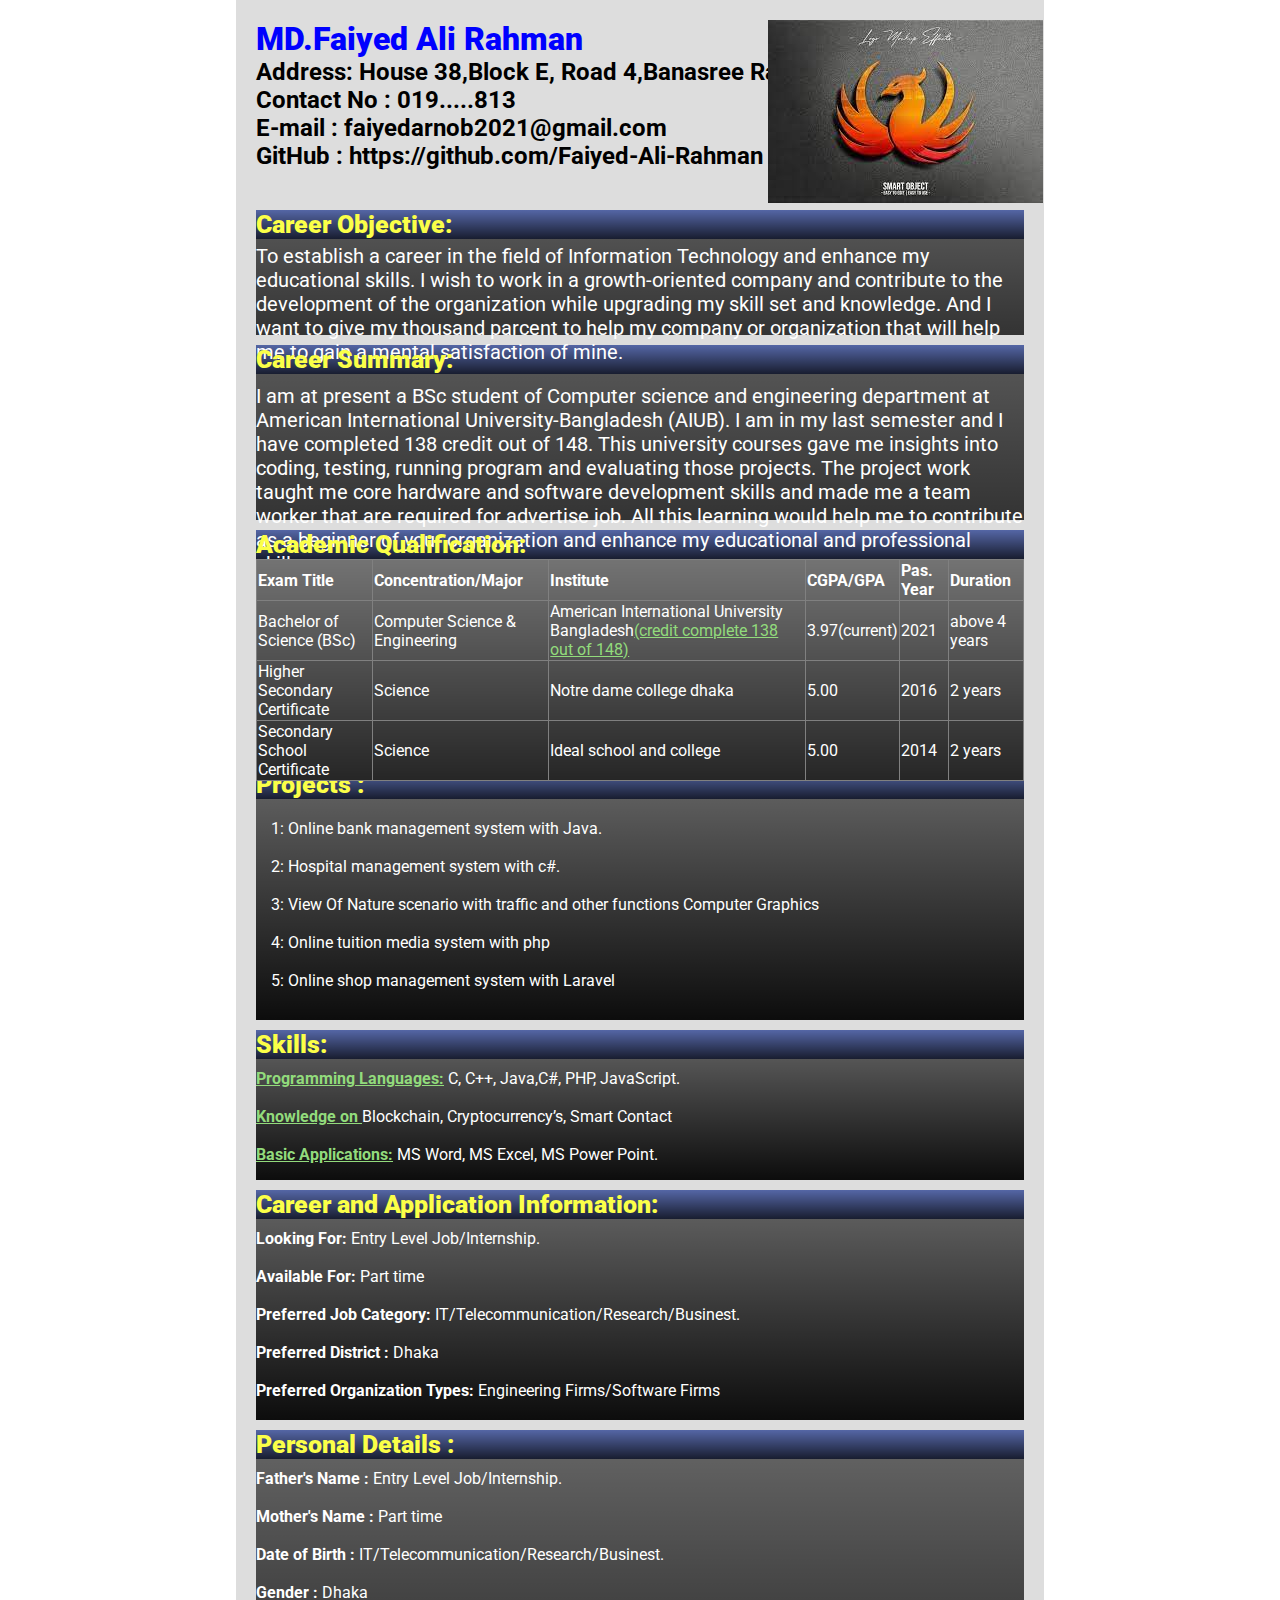
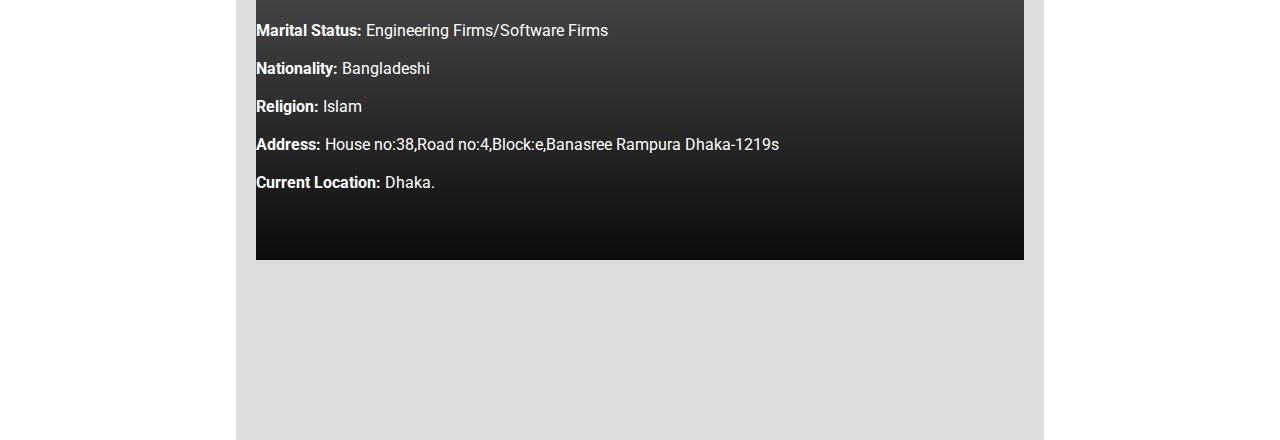
<file: formal_CV/index.html>
<!DOCTYPE html>
<html>
<head>
	<meta charset="utf-8">
	<title>My CV</title>
	<link rel="stylesheet" href="style.css">
	<link rel="preconnect" href="https://fonts.gstatic.com">
	<link href="https://fonts.googleapis.com/css2?family=Roboto:ital,wght@0,400;0,900;1,500&display=swap" rel="stylesheet">
	
</head>
<body>
	<div class="full">
			<a href="index.html"><img src="img/logo.jpg"></a>
			<h1 id="name"><strong>MD.Faiyed Ali Rahman</strong>
			</h1>
			<h2>Address: House 38,Block E, Road 4,Banasree Rampura Dhaka 1219    <br/>

			Contact No : 019.....813
			<br/>
			E-mail : faiyedarnob2021@gmail.com
			<br/>
			GitHub : https://github.com/Faiyed-Ali-Rahman
			</h2>
			<div class="main">
			<section class="main1">
			<h1 id="objective"><b>Career Objective:</b></h1>
			<section class="gap"></section>
			<p>To establish a career in the field of Information Technology and enhance my educational skills. I wish to work in a growth-oriented company and contribute to the development of the organization while upgrading my skill set and knowledge. And I want to give my thousand parcent to help my company or organization that will help me to gain a mental satisfaction of mine.</p>
			</section>
			<section class="main2">
				<h1 id="career"><b>Career Summary:</b></h1>
				<section class="gap"></section>
				<p>I am at present a BSc student of Computer science and engineering department at American International University-Bangladesh (AIUB). I am in my last semester and I have completed 138 credit out of 148. This university courses gave me insights into coding, testing, running program and evaluating those projects. The project work taught me core hardware and software development skills and made me a team worker that are required for advertise job. All this learning would help me to contribute as a beginner of your organization and enhance my educational and professional skills.</p>
			</section>
			<section class="main3">
				<h1 id="qualification"><b>Academic Qualification:</b></h1>
				<section class="gap"></section>
				<table border="1">
					<tr>
						<th>Exam Title</th>
						<th>Concentration/Major</th>
						<th>Institute</th>
						<th>CGPA/GPA</th>
						<th>Pas. Year</th>
						<th>Duration</th>
					</tr>
					<tr>
						<td>Bachelor of Science (BSc)</td>
						<td>Computer Science & Engineering</td>
						<td>American International University Bangladesh<u>(credit complete 138 out of 148) </u>  </td>
						<td>3.97(current)  </td>
						<td>2021</td>
						<td>above 4 years</td>
					</tr>
					<tr>
						<td>Higher Secondary Certificate</td>
						<td>Science</td>
						<td>Notre dame college dhaka</td>
						<td>5.00</td>
						<td>2016</td>
						<td>2 years</td>
					</tr>
					<tr>
						<td>Secondary School Certificate</td>
						<td>Science</td>
						<td>Ideal school and college</td>
						<td>5.00</td>
						<td>2014</td>
						<td>2 years</td>
					</tr>
				</table>
				
			</section>
				<section class="main4">
				<h1 id="project"><b>Projects :</b></h1>
				<section class="gap"></section>
				<p id="project_p">
					1:  Online bank management system with Java.<br/><br/>
					2:  Hospital management system with c#.
					<br/><br/>3:  View Of Nature scenario with traffic and other functions Computer Graphics
					<br/><br/>4: Online tuition media system with php

					<br/><br/>5:  Online shop management system with Laravel

					<br/>
				</p>
			</section>
			<section class="main5">
				<h1 id="skills"><b>Skills:</b></h1>
				<section class="gap"></section>
				<p id="skills_p">
					<b><u>Programming Languages:</u></b>
					 C, C++, Java,C#, PHP, JavaScript.
					<br/><br/>
					<b><u>Knowledge on </u></b>
					Blockchain, Cryptocurrency’s, Smart Contact
					<br/><br/>
					<u><b>Basic Applications:</b></u>
					MS Word, MS Excel, MS Power Point.
					<br/><br/>
					
				</p>
			</section>
			<section class="main6">
				<h1 id="application_information"><b>Career and Application Information:</b></h1>
				<section class="gap"></section>
				<p id="skills_p">
					<b>Looking For:</b>
					 Entry Level Job/Internship.
					<br/><br/>
					<b>Available For: </b>
					Part time
					<br/><br/>
					<b>Preferred Job Category:</b>
					IT/Telecommunication/Research/Businest.
					<br/><br/>
					<b>Preferred District :</b>
					Dhaka 
					<br/><br/>
					<b>Preferred Organization Types:</b>
					Engineering Firms/Software Firms
					<br/><br/>
					
				</p>
			</section>
			<section class="main7">
				<h1 id="personal_information"><b>Personal Details :</b></h1>
				<section class="gap"></section>
				<p id="skills_p">
					<b>Father's Name :</b>
					 Entry Level Job/Internship.
					<br/><br/>
					<b>Mother's Name :</b>
					Part time
					<br/><br/>
					<b>Date of Birth :</b>
					IT/Telecommunication/Research/Businest.
					<br/><br/>
					<b>Gender :</b>
					Dhaka 
					<br/><br/>
					<b>Marital Status:</b>
					Engineering Firms/Software Firms
					<br/><br/>
					
					<b>Nationality:</b>
					Bangladeshi
					<br/><br/>
					<b>Religion:</b>
					Islam 
					<br/><br/>
					<b> Address:</b>
					 House no:38,Road no:4,Block:e,Banasree Rampura Dhaka-1219s
					<br/><br/>
					<b>Current Location:</b>
					Dhaka.
					<br/><br/>
				</p>
			</section>
			
		</div>
		</div>
</body>
</html>
</file>
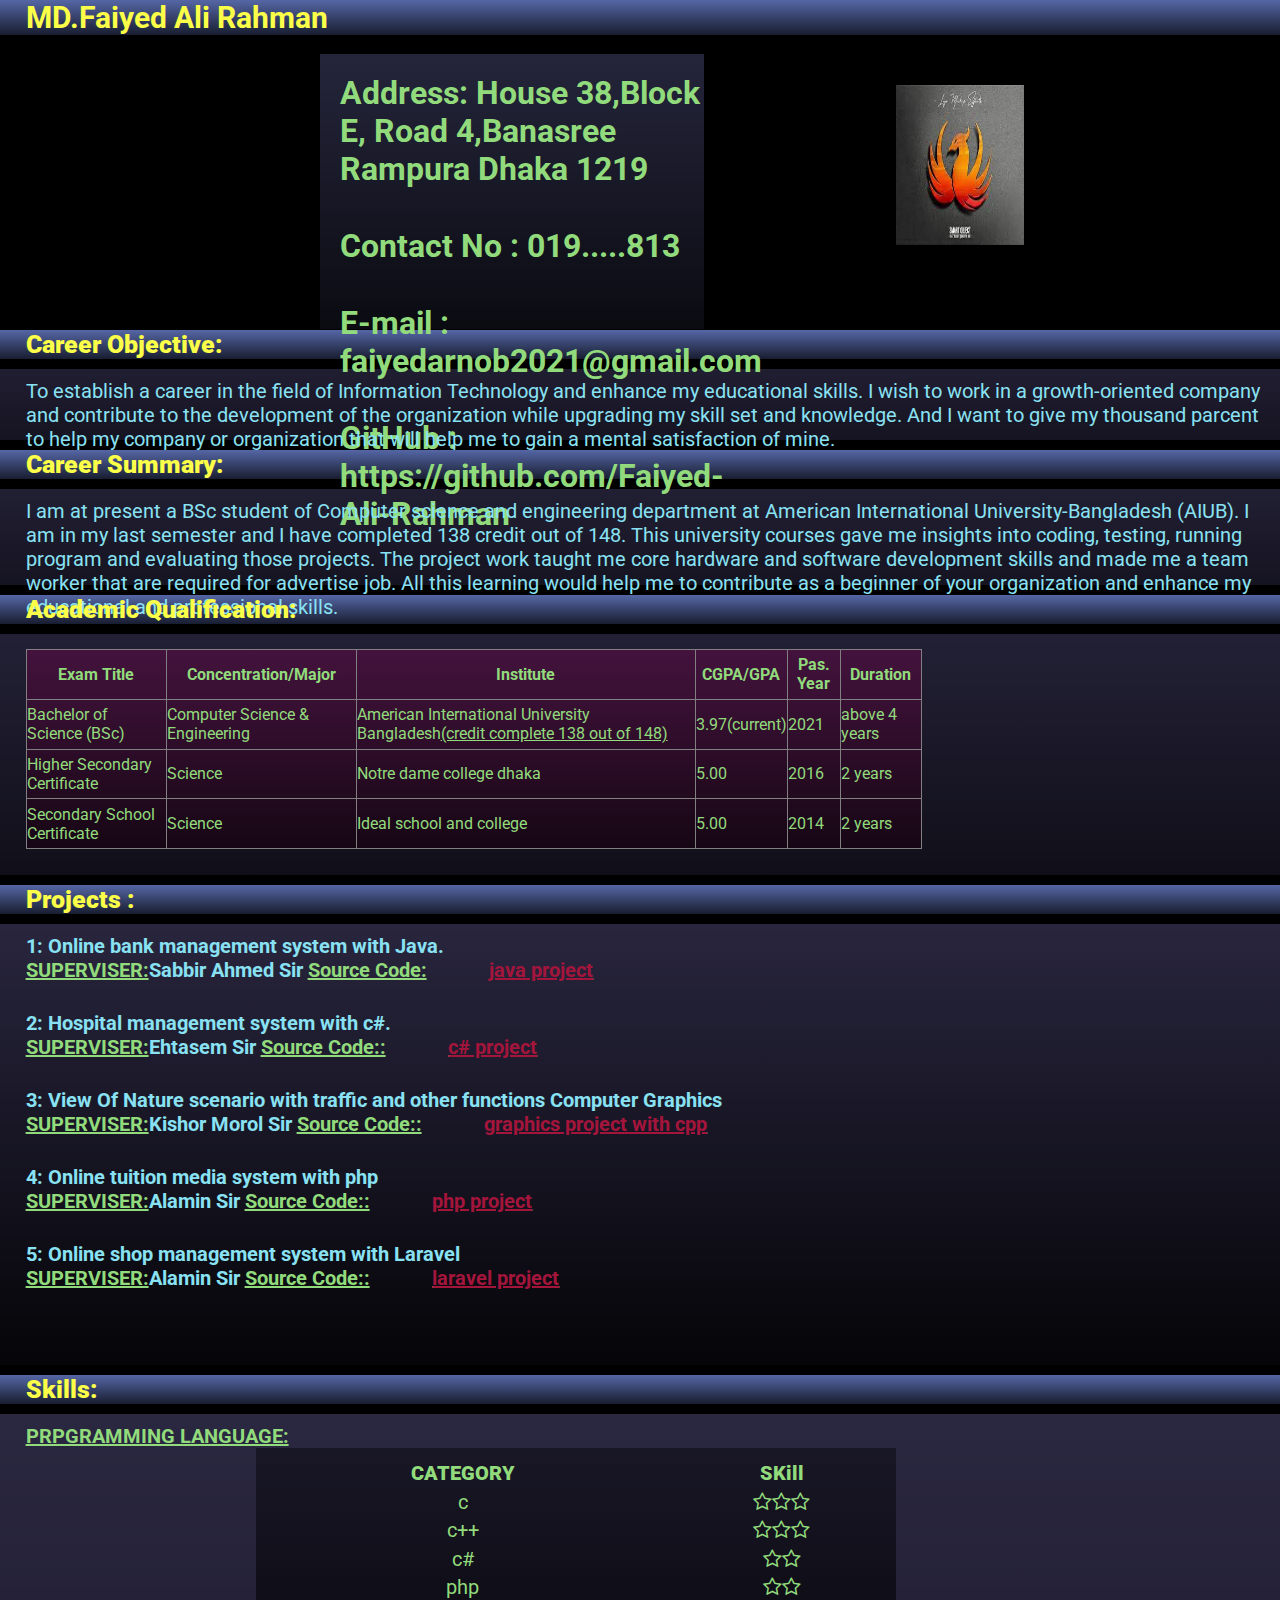
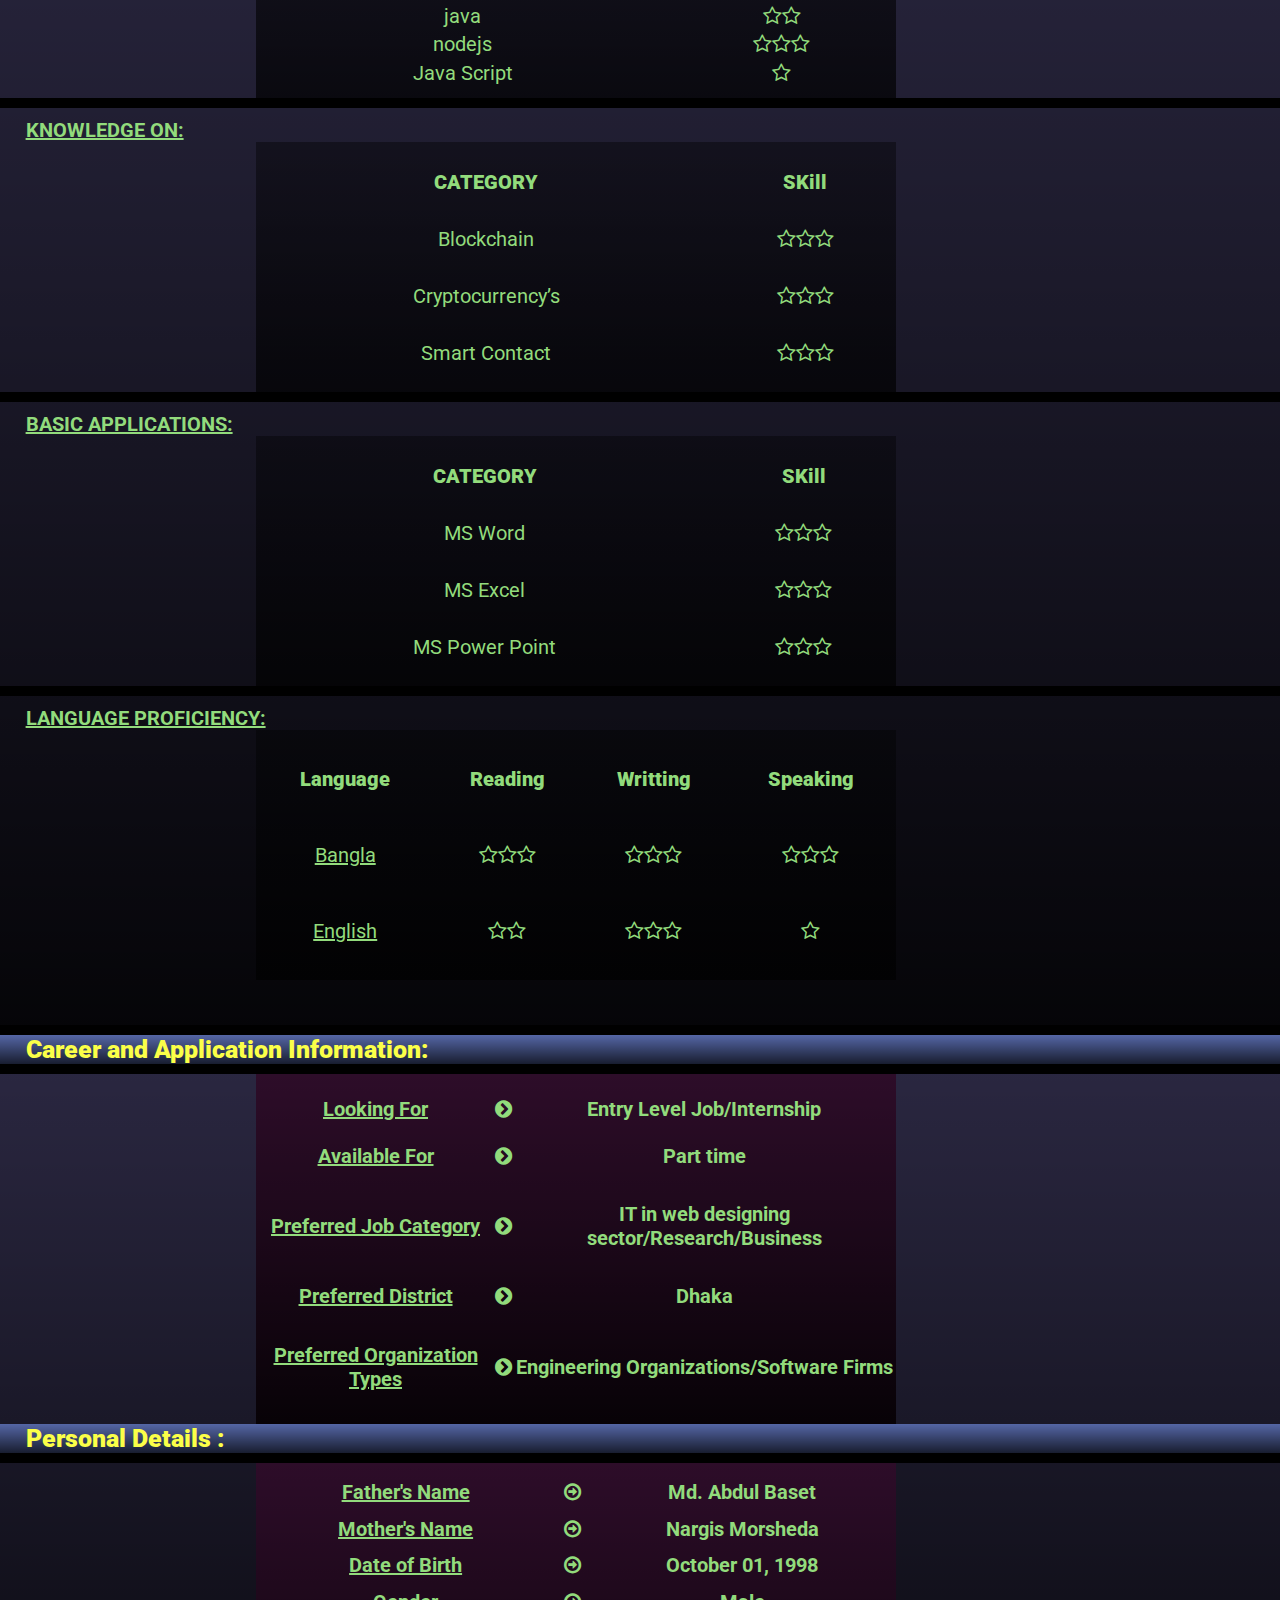
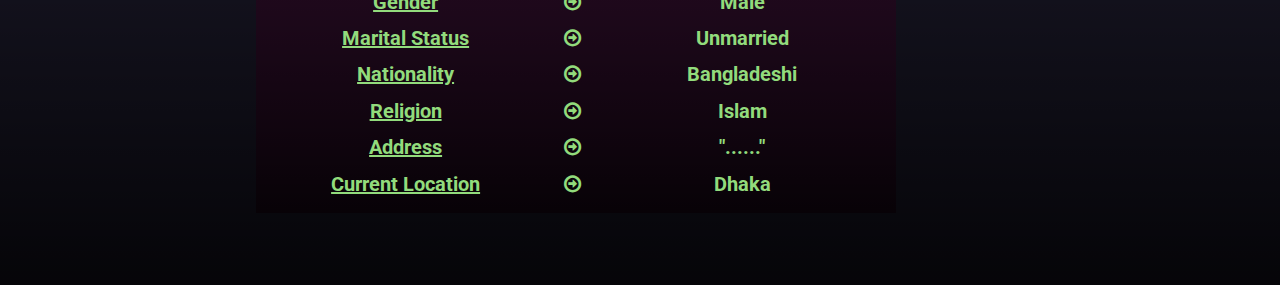
<file: informal_CV_WITH_HTML-CSS/index.html>
<!DOCTYPE html>
<html>
<head>
	<meta charset="utf-8">
	<title>My CV</title>
	<link rel="stylesheet" href="style.css">
	<link rel="preconnect" href="https://fonts.gstatic.com">
	<link href="https://fonts.googleapis.com/css2?family=Roboto:ital,wght@0,900;1,300;1,400&display=swap" rel="stylesheet">
	<link rel="stylesheet" href="https://stackpath.bootstrapcdn.com/font-awesome/4.7.0/css/font-awesome.min.css">
	<link rel="preconnect" href="https://fonts.gstatic.com">
</head>
<body>
	<section class="full">
		<div class="header">
			<span><strong id="name">MD.Faiyed Ali Rahman</span></strong>
			<a href="index.html" id="pro-pic"><img src="img/logo.jpg"></a>
			<section class="head-content">
			<strong><h1>Address: House 38,Block E, Road 4,Banasree Rampura Dhaka 1219</h1></strong>    <br/>
			<h1 >Contact No : 019.....813
			</h1><br/>
			<h1>E-mail : faiyedarnob2021@gmail.com
			</h1><br/>
			<h1>GitHub : https://github.com/Faiyed-Ali-Rahman</h1>
			</section>
		</div>
		<div class="main">
			<section class="main1">
			<h1 id="objective"><b>Career Objective:</b></h1>
			<section class="gap"></section>
			<p>To establish a career in the field of Information Technology and enhance my educational skills. I wish to work in a growth-oriented company and contribute to the development of the organization while upgrading my skill set and knowledge. And I want to give my thousand parcent to help my company or organization that will help me to gain a mental satisfaction of mine.</p>
			</section>
			<section class="main2">
				<h1 id="career"><b>Career Summary:</b></h1>
				<section class="gap"></section>
				<p>I am at present a BSc student of Computer science and engineering department at American International University-Bangladesh (AIUB). I am in my last semester and I have completed 138 credit out of 148. This university courses gave me insights into coding, testing, running program and evaluating those projects. The project work taught me core hardware and software development skills and made me a team worker that are required for advertise job. All this learning would help me to contribute as a beginner of your organization and enhance my educational and professional skills.</p>
			</section>
			<section class="main3">
				<h1 id="qualification"><b>Academic Qualification:</b></h1>
				<section class="gap"></section>
				<table border="1">
					<tr>
						<th>Exam Title</th>
						<th>Concentration/Major</th>
						<th>Institute</th>
						<th>CGPA/GPA</th>
						<th>Pas. Year</th>
						<th>Duration</th>
					</tr>
					<tr>
						<td>Bachelor of Science (BSc)</td>
						<td>Computer Science & Engineering</td>
						<td>American International University Bangladesh<u>(credit complete 138 out of 148) </u>  </td>
						<td>3.97(current)  </td>
						<td>2021</td>
						<td>above 4 years</td>
					</tr>
					<tr>
						<td>Higher Secondary Certificate</td>
						<td>Science</td>
						<td>Notre dame college dhaka</td>
						<td>5.00</td>
						<td>2016</td>
						<td>2 years</td>
					</tr>
					<tr>
						<td>Secondary School Certificate</td>
						<td>Science</td>
						<td>Ideal school and college</td>
						<td>5.00</td>
						<td>2014</td>
						<td>2 years</td>
					</tr>
				</table>
				
			</section>
			<section class="main4">
				<h1 id="project"><b>Projects :</b></h1>
				<section class="gap"></section>
					<h2>1:  Online bank management system with Java.<br/>
						<u>SUPERVISER:</u>Sabbir Ahmed Sir
						<u>Source Code:<a href="">java project</a></u><br/>
					</h2><br/>
					<h2>
						2:  Hospital management system with c#.<br/>
						<u>SUPERVISER:</u>Ehtasem Sir
						<u>Source Code::<a href="">c# project</a></u><br/>
					</h2><br/>
					<h2>
						3:  View Of Nature scenario with traffic and other functions Computer Graphics<br/>
						<u>SUPERVISER:</u>Kishor Morol Sir
						<u>Source Code::<a href="">graphics project with cpp</a></u><br/>
					</h2><br/>
					<h2>
						4: Online tuition media system with php<br/>
						<u>SUPERVISER:</u>Alamin Sir
						<u>Source Code::<a href="">php project</a></u><br/>
					</h2><br/>
					<h2>
						5:  Online shop management system with Laravel<br/>
						<u>SUPERVISER:</u>Alamin Sir
						<u>Source Code::<a href="">laravel project</a></u><br/>
					</h2>
					<br/>
				</section>
				<section class="main5">
					<h1 id="skills"><b>Skills:</b></h1>
					<section class="gap"></section>
					<h2><u>PRPGRAMMING LANGUAGE:</u></h2>
					<table>
						<tr>
							<th><b>CATEGORY</b></th>
							<th><strong>SKill</strong></th>
						</tr>
						<tr>
							<td>c</td>
							<td><i class="fa fa-star-o"></i><i class="fa fa-star-o"></i><i class="fa fa-star-o"></i></td>
						</tr>
						<tr>
							<td>c++</td>
							<td><i class="fa fa-star-o"></i><i class="fa fa-star-o"></i><i class="fa fa-star-o"></i></td>
						</tr>
						<tr>
							<td>c#</td>
							<td><i class="fa fa-star-o"></i><i class="fa fa-star-o"></i></td>
						</tr>
						<tr>
							<td>php</td>
							<td><i class="fa fa-star-o"></i><i class="fa fa-star-o"></i></td>
						</tr>
						<tr>
							<td>java</td>
							<td><i class="fa fa-star-o"></i><i class="fa fa-star-o"></i></td>
						</tr>
						<tr>
							<td>nodejs</td>
							<td><i class="fa fa-star-o"></i><i class="fa fa-star-o"></i><i class="fa fa-star-o"></i></td>
						</tr>
						<tr>
							<td>Java Script</td>
							<td><i class="fa fa-star-o"></i></td>
						</tr>
					</table>
						<section class="gap"></section>
					<h2><u>KNOWLEDGE ON:</u></h2>
					<table>
						<tr>
							<th><b>CATEGORY</b></th>
							<th><strong>SKill</strong></th>
						</tr>
						<tr>
							<td>Blockchain</td>
							<td><i class="fa fa-star-o"></i><i class="fa fa-star-o"></i><i class="fa fa-star-o"></i></td>
						</tr>
						<tr>
							<td>Cryptocurrency’s</td>
							<td><i class="fa fa-star-o"></i><i class="fa fa-star-o"></i><i class="fa fa-star-o"></i></td>
						</tr>
						<tr>
							<td>Smart Contact</td>
							<td><i class="fa fa-star-o"></i><i class="fa fa-star-o"></i><i class="fa fa-star-o"></i></td>
						</tr>
						
					</table>
					<section class="gap"></section>
					<h2><u>BASIC APPLICATIONS:</u></h2>
					<table>
						<tr>
							<th><b>CATEGORY</b></th>
							<th><strong>SKill</strong></th>
						</tr>
						<tr>
							<td>MS Word</td>
							<td><i class="fa fa-star-o"></i><i class="fa fa-star-o"></i><i class="fa fa-star-o"></i></td>
						</tr>
						<tr>
							<td>MS Excel</td>
							<td><i class="fa fa-star-o"></i><i class="fa fa-star-o"></i><i class="fa fa-star-o"></i></td>
						</tr>
						<tr>
							<td>MS Power Point</td>
							<td><i class="fa fa-star-o"></i><i class="fa fa-star-o"></i><i class="fa fa-star-o"></i></td>
						</tr>
						
					</table>
					<section class="gap"></section>
					<h2><u>LANGUAGE PROFICIENCY:</u></h2>
					<p><table>
						<tr>
							<th><b>Language</b></th>
							<th><b>Reading</b></th>
							<th><b>Writting</b></th>
							<th><b>Speaking</b></th>
						</tr>
						<tr>
							<td><u>Bangla</u></td>
							<td>
								<i class="fa fa-star-o"></i><i class="fa fa-star-o"></i><i class="fa fa-star-o"></i>
							</td>
							<td>
								<i class="fa fa-star-o"></i><i class="fa fa-star-o"></i><i class="fa fa-star-o"></i>
							</td>
							<td>
								<i class="fa fa-star-o"></i><i class="fa fa-star-o"></i><i class="fa fa-star-o"></i>
							</td>
						</tr>
						<tr>
							<td><u>English</u></td>
							<td>
								<i class="fa fa-star-o"></i><i class="fa fa-star-o"></i>
							</td>
							<td>
								<i class="fa fa-star-o"></i><i class="fa fa-star-o"></i><i class="fa fa-star-o"></i>
							</td>
							<td>
								<i class="fa fa-star-o"></i>
							</td>
							
						</tr>
					</table>
				</p>

			</section>
			<section class="main6">
				<h1 id="application_information"><b>Career and Application Information:</b></h1>
				<section class="gap"></section>
				<strong><table>
					<tr>
						<td><u>Looking For</u></td>
						<td><i class="fa fa-chevron-circle-right"></i></td>
						<td>Entry Level Job/Internship</td>
					</tr>
					<tr>
						<td><u>Available For</u></td>
						<td><i class="fa fa-chevron-circle-right"></i></td>
						<td>Part time</td>
					</tr>
					<tr>
						<td><u>Preferred Job Category</u></td>
						<td><i class="fa fa-chevron-circle-right"></i></td>
						<td>IT in web designing sector/Research/Business</td>
					</tr>
					<tr>
						<td><u>Preferred District</u></td>
						<td><i class="fa fa-chevron-circle-right"></i></td>
						<td>Dhaka </td>
					</tr>
					<tr>
						<td><u>Preferred Organization Types</u></td>
						<td><i class="fa fa-chevron-circle-right"></i></td>
						<td>Engineering Organizations/Software Firms</td>
					</tr>
				</table>
			</strong>

			<h1 id="personal_information"><b>Personal Details :</b></h1>
			<section class="gap"></section>
			<strong class="info"><table>
					<tr>
						<td><u>Father's Name</u></td>
						<td><i class="fa fa-arrow-circle-o-right"></i></td>
						<td>Md. Abdul Baset</td>
					</tr>
					<tr>
						<td><u>Mother's Name</u></td>
						<td><i class="fa fa-arrow-circle-o-right"></i></td>
						<td>Nargis Morsheda</td>
					</tr>
					<tr>
						<td><u>Date of Birth</u></td>
						<td><i class="fa fa-arrow-circle-o-right"></i></td>
						<td>October 01, 1998</td>
					</tr>
					<tr>
						<td><u>Gender</u></td>
						<td><i class="fa fa-arrow-circle-o-right"></i></td>
						<td>Male </td>
					</tr>
					<tr>
						<td><u>Marital Status</u></td>
						<td><i class="fa fa-arrow-circle-o-right"></i></td>
						<td>Unmarried </td>
					</tr>
					<tr>
						<td><u>Nationality</u></td>
						<td><i class="fa fa-arrow-circle-o-right"></i></td>
						<td>Bangladeshi  </td>
					</tr>
					<tr>
						<td><u>Religion</u></td>
						<td><i class="fa fa-arrow-circle-o-right"></i></td>
						<td>Islam  </td>
					</tr>
					<tr>
						<td><u>Address</u></td>
						<td><i class="fa fa-arrow-circle-o-right"></i></td>
						<td>"......" </td>
					</tr>
					<tr>
						<td><u>Current Location</u></td>
						<td><i class="fa fa-arrow-circle-o-right"></i></td>
						<td>Dhaka </td>
					</tr>
				</table>
			</strong>
			</section>
		</div>
		<div class="footer"></div>
	</section>
</body>
</html>
</file>
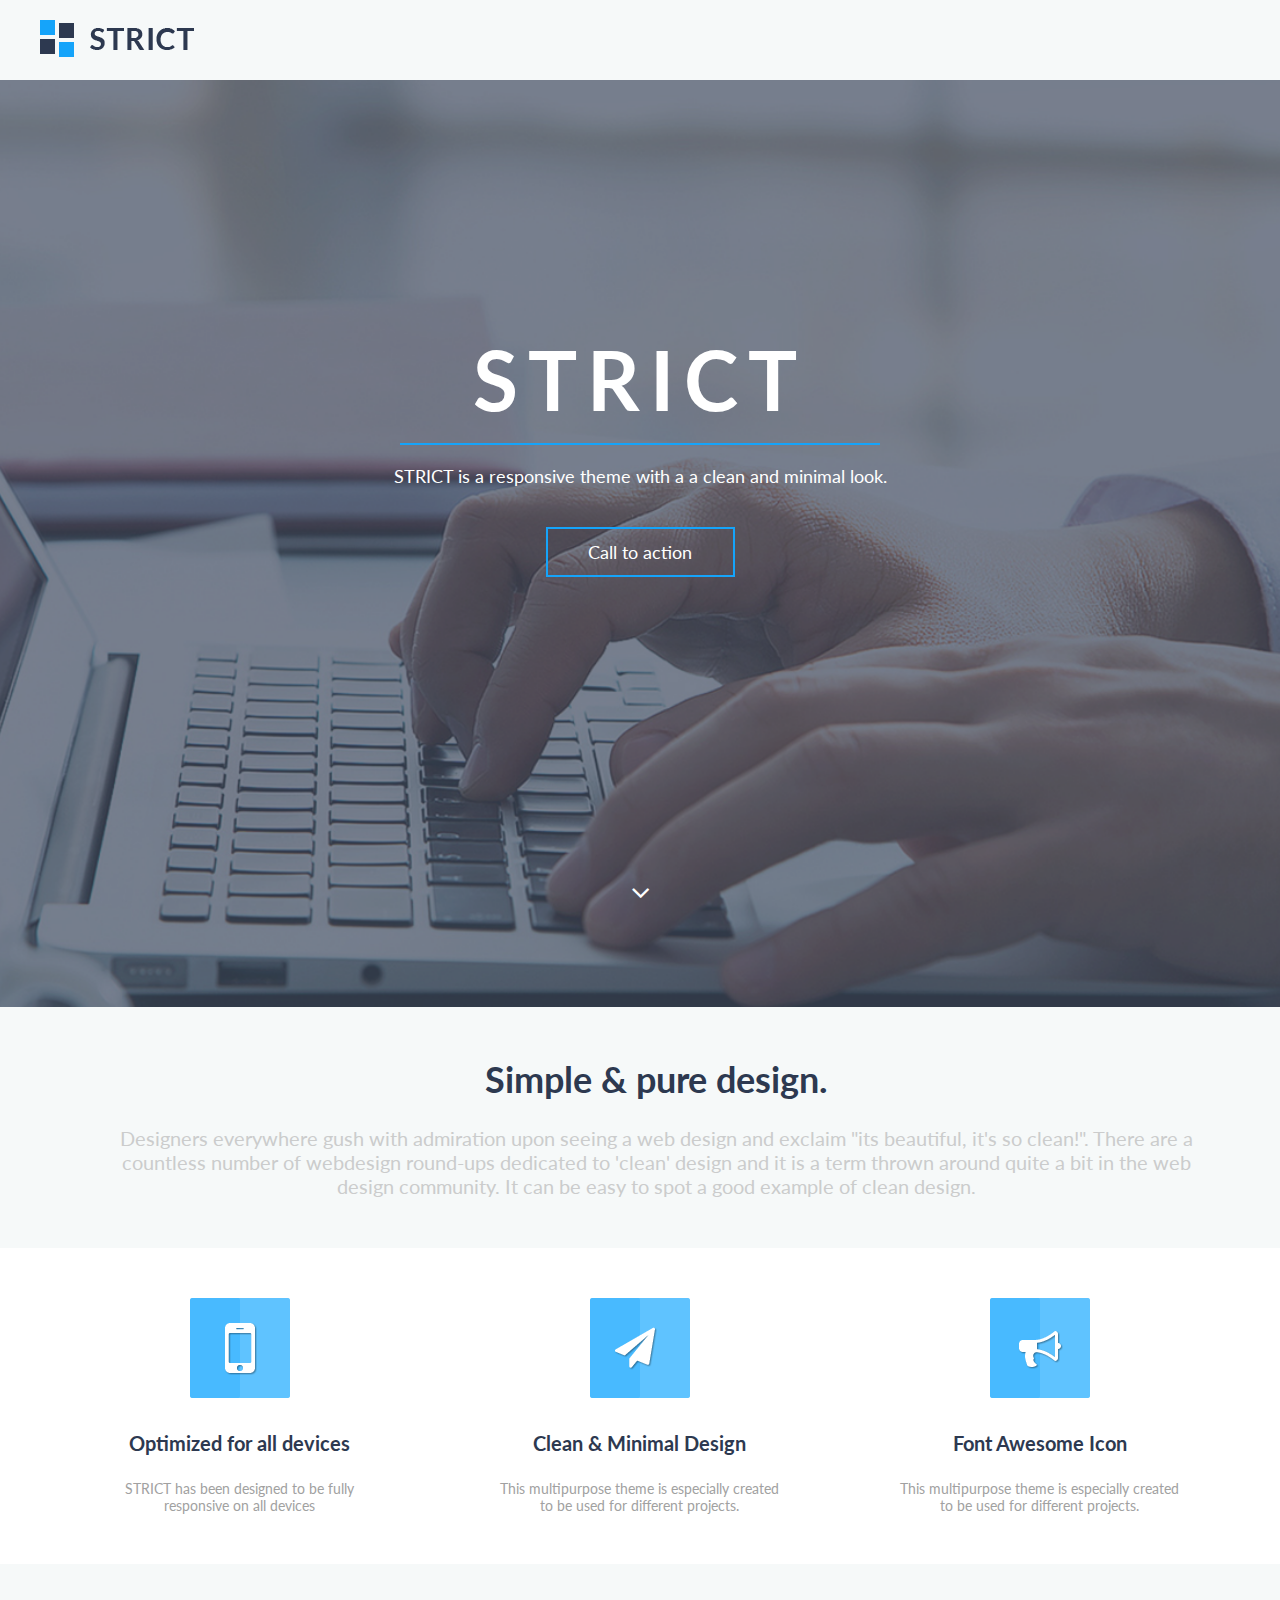
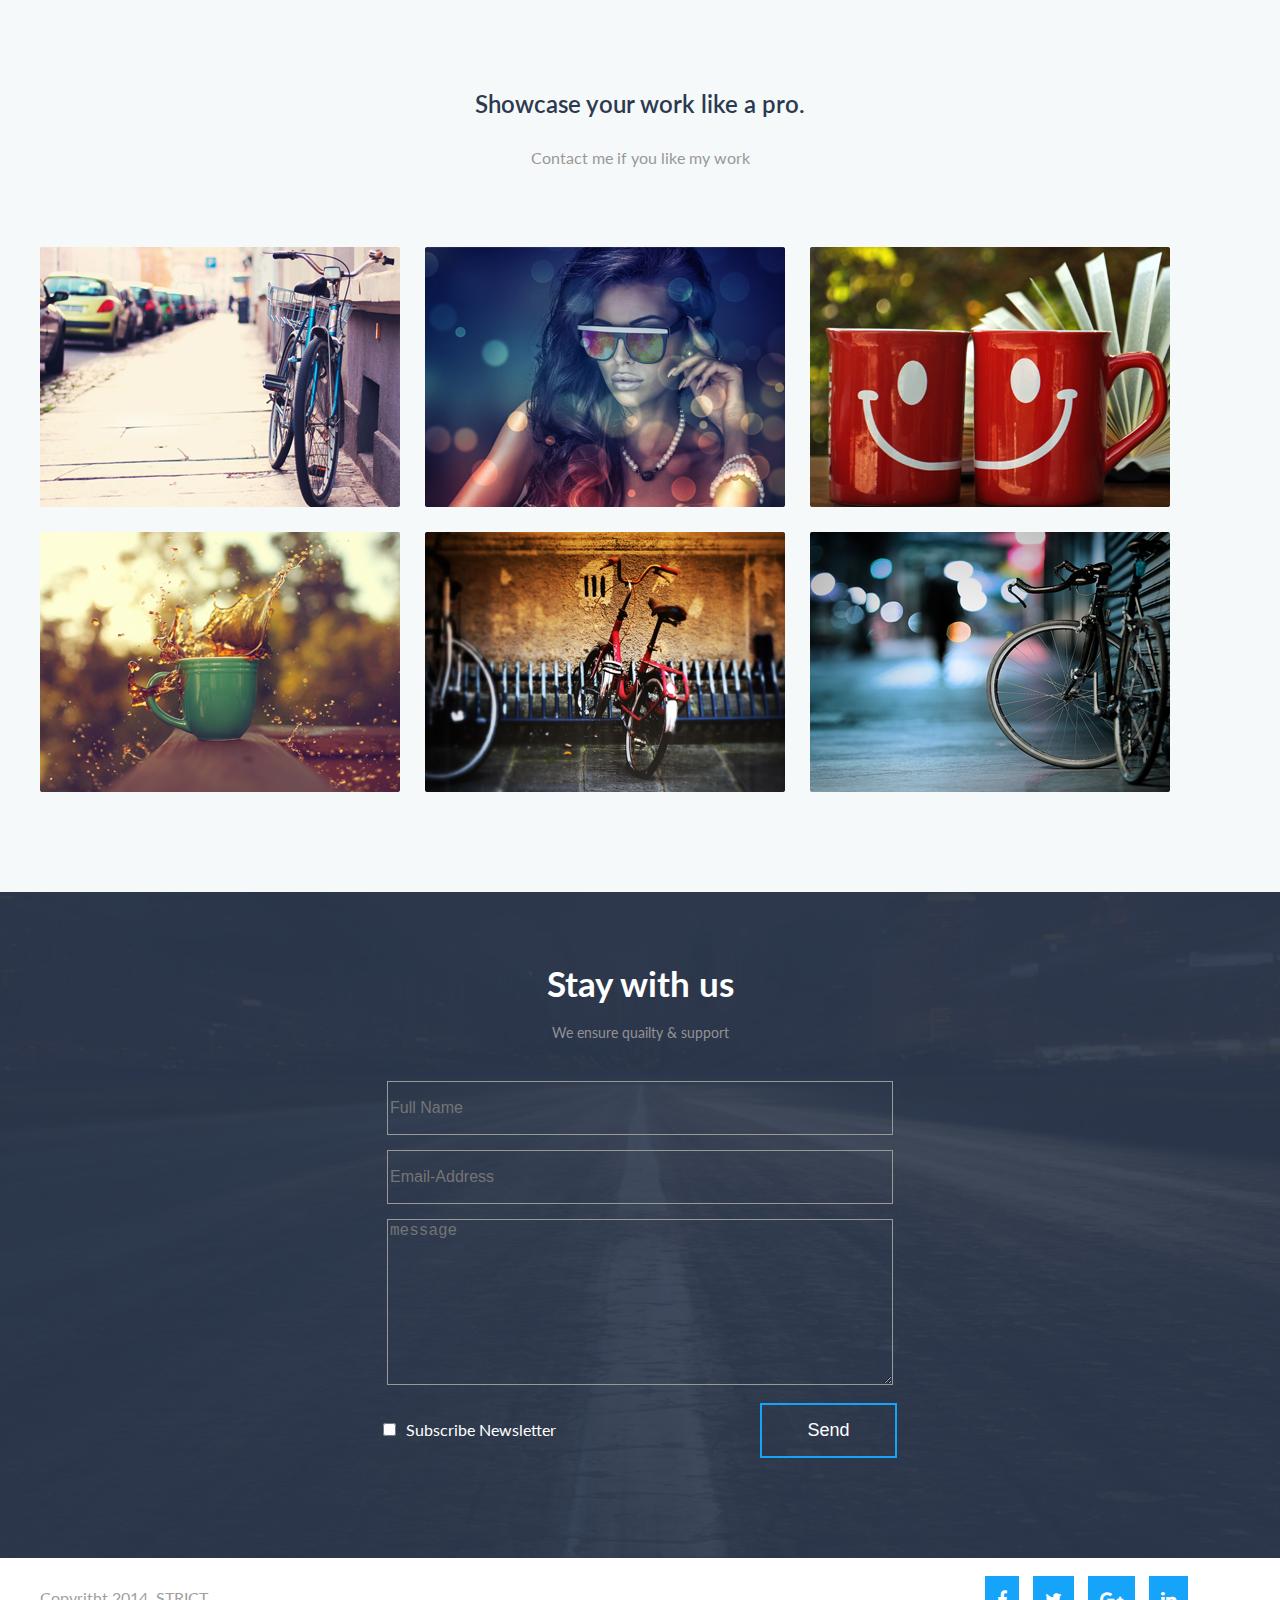
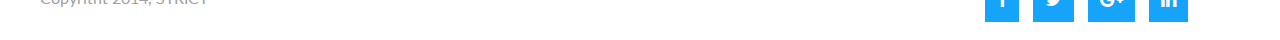
<file: strict/index.html>
<!DOCTYPE html>
<html>
	
	<head>
		<title>Strict page -psd to html</title>
		<!--Font awsome cdn css link -->
		<link rel="stylesheet" href="https://stackpath.bootstrapcdn.com/font-awesome/4.7.0/css/font-awesome.min.css">

		<!-- link of css file -->
		<link rel="stylesheet" type="text/css" href="css/style.css">
	</head>
	

	<body>
		<!--header section start-->
		<header>
			<div class="container">
				<div class="row">
					<div class="col-12">
						<img src="img/logo.png">
					</div>
				</div>	
			</div>
		</header>
		<!-- header section end-->
	

	<!--banner section start-->
		<section class="banner">
			<div class="container">
				<div class="row">
					<div class="col-12">
						<h1>STRICT</h1>
						<div class="title-border"></div>
						<p>STRICT is a responsive theme with a a clean and minimal look.</p>
						<a href="#" class="btn-banner">Call to action</a>
						<div class="icon">
							<i class="fa fa-angle-down"></i>
						</div>
					</div>
				</div>
			</div>
		</section>
		<!--banner section end-->
		

		<!-- information section start-->
		<section class="information">
			<div class="container">
				<div class="row">
					<div class="col-12">
						<h2>Simple & pure design.</h2>
						<p>Designers everywhere gush with admiration upon seeing a web design and exclaim "its beautiful, it's so clean!". There are a countless number of webdesign round-ups dedicated to 'clean' design and it is a term thrown around quite a bit in the web design community. It can be easy to spot a good example of clean design.</p>
					</div>
				</div>
			</div>
		</section>
		<!-- information section end-->


		<!-- feature section start-->
		<section class="feature">
			<div class="container">
				<div class="row">
					<div class="col-4">
						<div class="feature-1">
							<img src="img/feature-1.png">
						</div>	
					</div>
					<div class="col-4">
						<div class="feature-2">
							<img src="img/feature-2.png">
						</div>	
					</div>
					<div class="col-4">
						<div class="feature-3">
							<img src="img/feature-3.png">
						</div>	
					</div>
				</div>
			</div>

			<div class="container">
				<div class="row">
					<div class="col-4">
						<h2>Optimized for all devices</h2>
						<p>STRICT has been designed to be fully 
							<br>responsive on all devices
						</p>
					</div>
					<div class="col-4">
						<h2>Clean & Minimal Design</h2>
						<p>This multipurpose theme is especially created 
							<br>to be used for different projects.
						</p>
					</div>
					<div class="col-4">
						<h2>Font Awesome Icon</h2>
						<p>This multipurpose theme is especially created 
							<br>to be used for different projects.
						</p>
					</div>
				</div>
			</div>
		</section>
		<!-- feature section end-->


		<!-- portfolio section start -->
		<section class="portfolio">
			<div class="container">
				<div class="row">
					<div class="col-12">
						<h2>Showcase your work like a pro.</h2>
						<p> Contact me if you like my work</p>
					</div>
					<div class="portfolio-img">
						<div class="col-4">
							<img src="img/portfolio-1.png">
						</div>
						<div class="img-hover">
							<ul>
								<li><i class="fa fa-search-plus"></i></li>
								<li><i class="fa fa-link"></i></li>
							</ul>
						</div>
					</div>	
					<div class="portfolio-img">	
						<div class="col-4">
							<img src="img/portfolio-2.png">
						</div>
						<div class="img-hover">
							<ul>
								<li><i class="fa fa-search-plus"></i></li>
								<li><i class="fa fa-link"></i></li>
							</ul>
						</div>
					</div>	
					<div class="portfolio-img">	
						<div class="col-4">
							<img src="img/portfolio-3.png">
						</div>
						<div class="img-hover">
							<ul>
								<li><i class="fa fa-search-plus"></i></li>
								<li><i class="fa fa-link"></i></li>
							</ul>
						</div>
					</div>	
					<div class="portfolio-img">	
						<div class="col-4">
							<img src="img/portfolio-4.png">
						</div>
						<div class="img-hover">
							<ul>
								<li><i class="fa fa-search-plus"></i></li>
								<li><i class="fa fa-link"></i></li>
							</ul>
						</div>
					</div>	
					<div class="portfolio-img">	
						<div class="col-4">
							<img src="img/portfolio-5.png">
						</div>
						<div class="img-hover">
							<ul>
								<li><i class="fa fa-search-plus"></i></li>
								<li><i class="fa fa-link"></i></li>
							</ul>
						</div>
					</div>	
					<div class="portfolio-img">	
						<div class="col-4">
							<img src="img/portfolio-6.png">
						</div>
						<div class="img-hover">
							<ul>
								<li><i class="fa fa-search-plus"></i></li>
								<li><i class="fa fa-link"></i></li>
							</ul>
						</div>
					</div>		
				</div>
			</div>
		</section>
		<!-- portfolio section end -->


		<!-- contact section start -->
		<section class="contact">
			<div class="container">
				<div class="row">
					<div class="col-12">
						<h2>Stay with us</h2>
						<p>We ensure quailty & support</p>
					</div>
				</div>
			</div>

			<div class="container">
				<div class="row">
					<div class="col-12">
						<form action="" method="POST">
							<div class="con-fullname">
								<input type="text" name="name" placeholder="Full Name" autocomplete="off">
							</div>
							<div class="con-email">
								<input type="email" name="email" placeholder="Email-Address" autocomplete="off">
							</div>
							<div class="con-message">
								<textarea placeholder="message" autocomplete="off"></textarea> 
							</div>
							<div class="con-check">
								<input type="checkbox" name="" value="1">Subscribe Newsletter
							</div>
							<div class="con-btn">
								<button type="submit">Send</button>
							</div>
						</form>
					</div>
				</div>
			</div>
		</section>
		<!-- contact section end -->


		<!-- footer section start -->
		<footer>
			<div class="container">
				<div class="row">
					<div class="col-6">
						<p>Copyritht 2014, STRICT</p>	
					</div>
					<div class="col-6">
						<div class="social-media">
							<ul>
								<li>
									<a href="#"><i class="fa fa-facebook"></i></a>
									<a href="#"><i class="fa fa-twitter"></i></a>
									<a href="#"><i class="fa fa-google-plus"></i></a>
									<a href="#"><i class="fa fa-linkedin"></i></a>
								</li>
							</ul>
						</div>
					</div>
				</div>
			</div>
		</footer>
		<!-- footer section end -->
	</body>
</html>
</file>
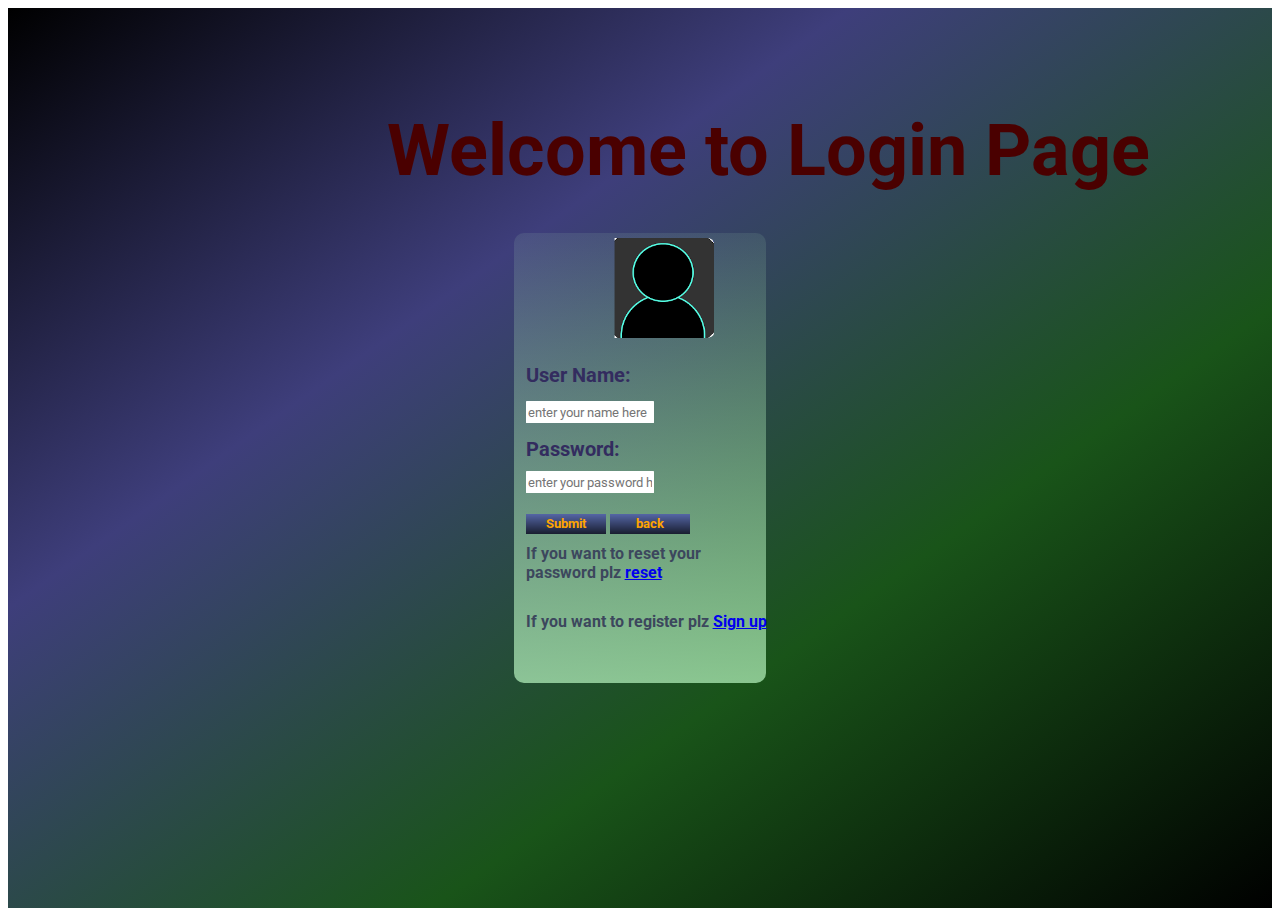
<file: a_2_designing_pages/login.html>
<!DOCTYPE html>
<html>
<head>
	<link rel="preconnect" href="https://fonts.gstatic.com">
	<link href="https://fonts.googleapis.com/css2?family=Roboto:wght@300;500&display=swap" rel="stylesheet">
	<link rel="stylesheet" type="text/css" href="style.css">

	<title>Login Page</title>

</head>
<body>

	<div class="main-login">
		<label id="first">Welcome to </label><label id="second">Login Page</label>

		<div class="login-sec">
			<img src="img/avater.png">
			<legend>
			<form action="" method="">
				<label class="name">User Name:</label></form><br>
				<input type="text" name="user-name" placeholder="enter your name here" id="input-name"><br>
				<label class="password">Password:</label></form><br>
				<input type="password" name="password" placeholder="enter your password here" id="input-pass">
				<button class="btn-submit">Submit</button>
				<button class="btn-back"><a href="index.html">back</a></button>
				<label class="log-forgot-pass">If you want to reset your password plz <a href="reset_pass.html" id="reset">reset</a></label>
				<label class="log-signup">If you want to register plz <a href="sign_up.html" id="sign-up">Sign up</a></label>

			</form>
			</legend>
		</div>
		
	</div>
</body>
</html>
</file>
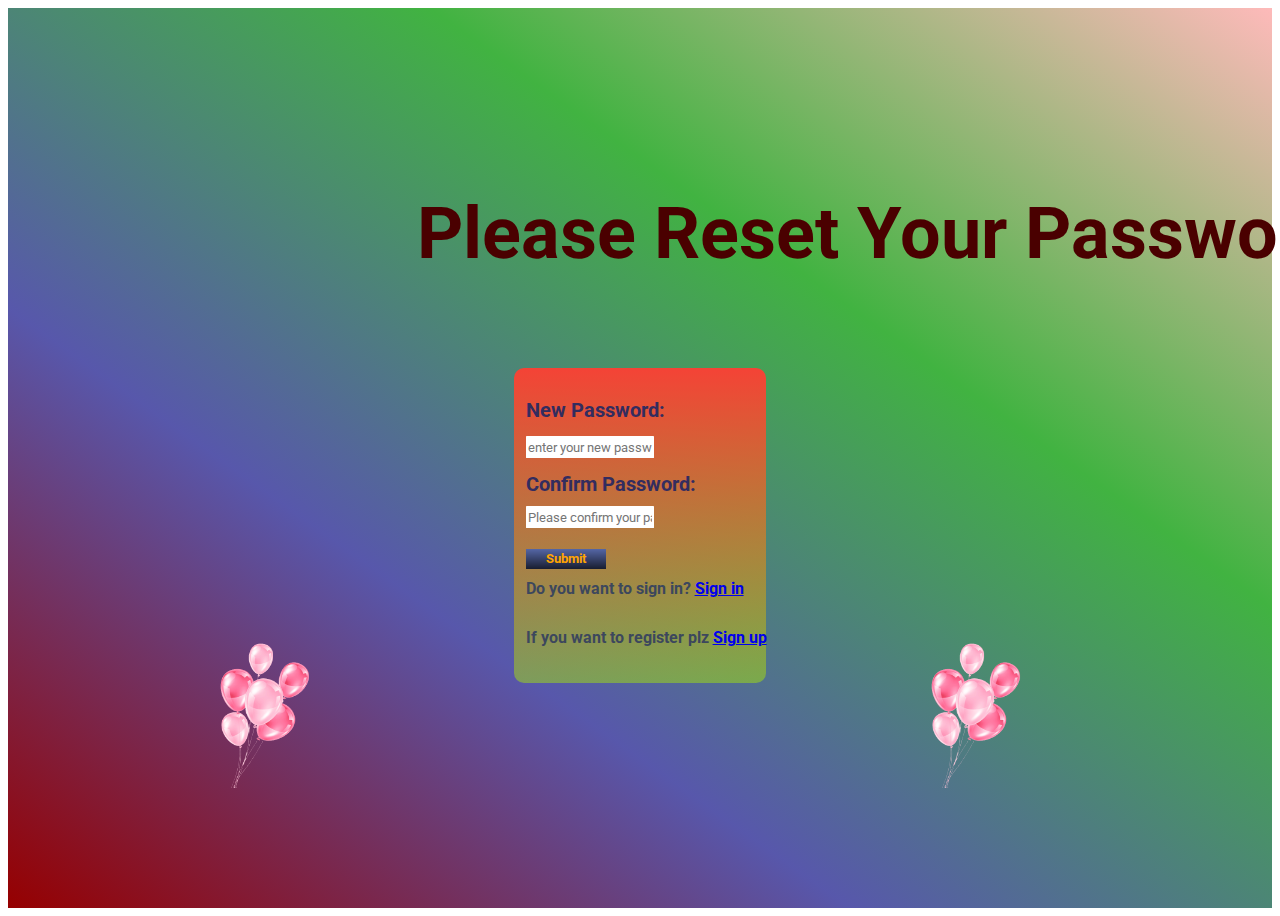
<file: a_2_designing_pages/reset_pass.html>
<!DOCTYPE html>
<html>
<head>
	<link rel="preconnect" href="https://fonts.gstatic.com">
	<link href="https://fonts.googleapis.com/css2?family=Roboto:wght@300;500&display=swap" rel="stylesheet">
	<link rel="stylesheet" type="text/css" href="style.css">
	<title>Reset Password</title>
</head>
<body>
	<div class="main-reset">
		<img src="img/ballon2.png" id="ballon2">
		<img src="img/ballon2.png" id="ballon1">
	
		<label id="reset1">Please Reset </label><label id="reset2">Your Password</label>

		<div class="reset-sec">
			
			<legend>
			<form action="" method="">
				<label class="new-password">New Password:</label></form><br>
				<input type="password" name="new-password" placeholder="enter your new password here" id="input-new-password"><br>
				<label class="confirm-password">Confirm Password:</label></form><br>
				<input type="password" name="confirm-password" placeholder="Please confirm your password" id="input-confirm-password">
				<button class="btn-submit">Submit</button>
				<label class="log-forgot-pass">Do you want to sign in? <a href="login.html" id="sign-in">Sign in</a></label>
				<label class="log-signup">If you want to register plz <a href="sign_up.html" id="sign-up">Sign up</a></label>
			</legend>
		</div>

	</div>	


</body>
</html>
</file>
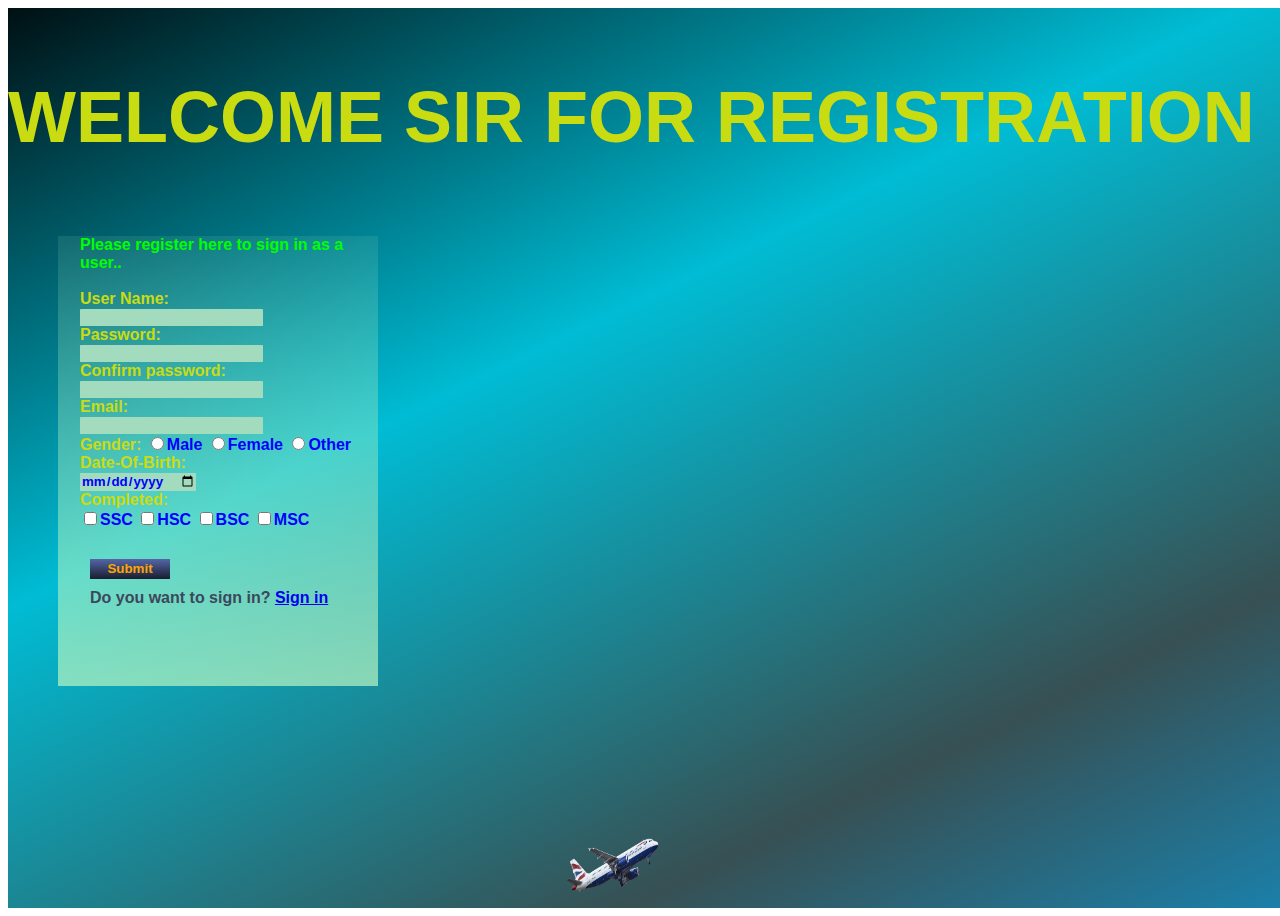
<file: a_2_designing_pages/sign_up.html>
<!DOCTYPE html>
<html>
<head>
	<link rel="stylesheet" type="text/css" href="style.css">
	<title>Sign Up page</title>
</head>
<body>
	<div class="sign-up-main">
		<h1 id="welcome-regi">WELCOME SIR FOR REGISTRATION</h1>
		<div class="regi-form">
		<legend><label class="legend-label">Please register here to sign in as a user..</label>
			<form action="" method=""><br>
				<label class="regi-form-label">User Name:</label><br>

					<input type="text" name="username" class="regi-input"><br>

				<label class="regi-form-label">Password:</label><br>

					<input type="password" name="password" class="regi-input"><br>

				<label class="regi-form-label">Confirm password:</label><br>

					<input type="password" name="c-password" class="regi-input"><br>


				<label class="regi-form-label">Email:</label><br>

					<input type="email" name="email" class="regi-input"><br>

				<label class="regi-form-label">Gender:</label>

					<input type="radio" name="gender" value="male" ><label class="radio-check">Male</label>
					<input type="radio" name="gender" value="female" ><label class="radio-check">Female</label>
					<input type="radio" name="gender" value="other" ><label class="radio-check">Other</label>
					<br>

				<label class="regi-form-label">Date-Of-Birth:</label><br>

					<input type="date" name="date" class="regi-input"><br>

				<label class="regi-form-label">Completed:</label><br>

					<input type="checkbox" name="Ssc" value="SSC"><label class="radio-check">SSC</label>

					<input type="checkbox" name="Ssc" value="HSC"><label class="radio-check">HSC</label>

					<input type="checkbox" name="Ssc" value="BSC"><label class="radio-check">BSC</label>

					<input type="checkbox" name="Ssc" value="MSC"><label class="radio-check">MSC</label><br>
					<button class="btn-submit">Submit</button>

			</form>

				<label class="log-forgot-pass">Do you want to sign in? <a href="login.html" id="sign-in">Sign in</a></label>
			</div>
		</legend>
		<img src="img/plane.png" class="plane">
		<img src="img/fire.png" class="fire">
		<img src="img/smoke.png" class="smoke">
	</div>
</body>
</html>
</file>
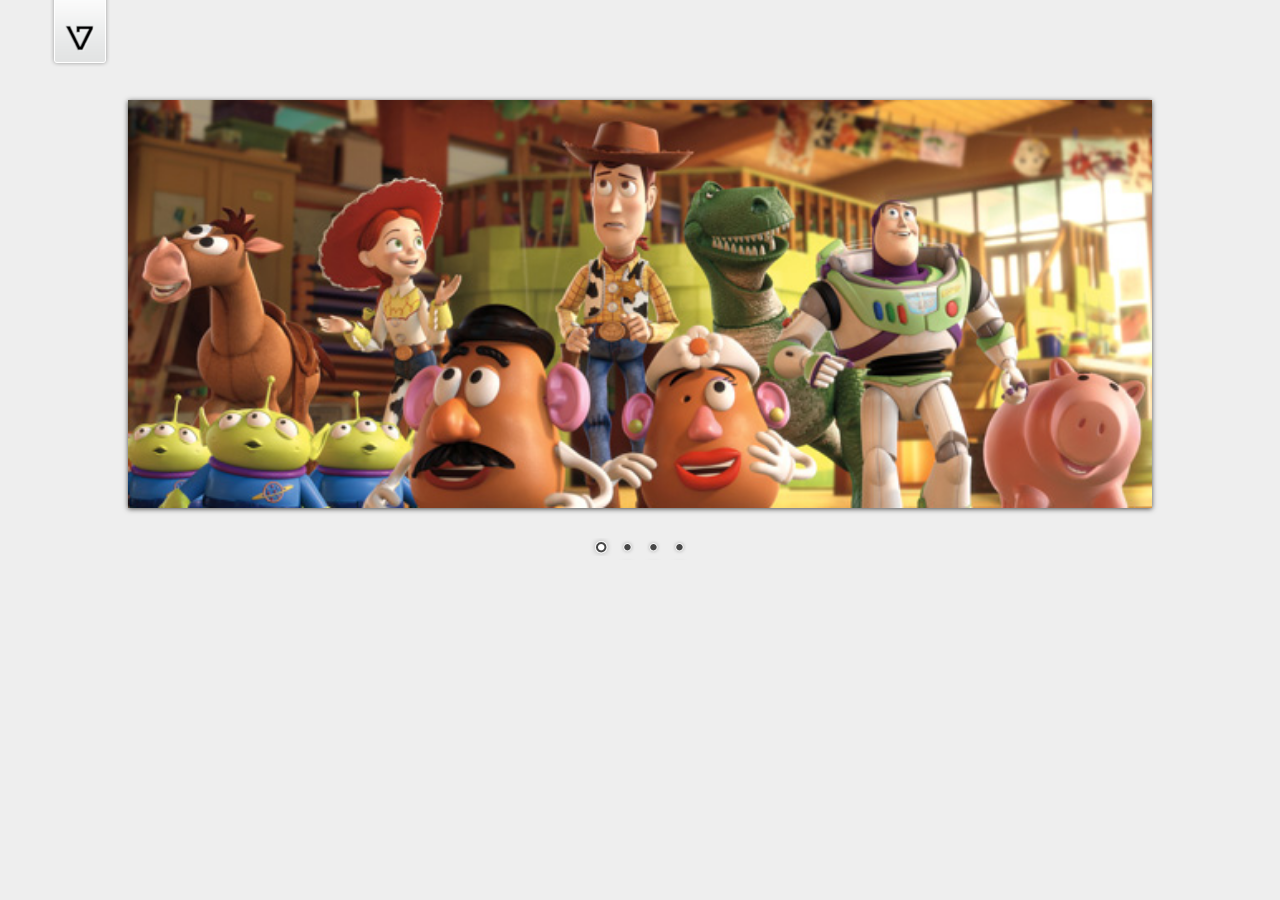
<file: a_2_designing_pages/Nivo-Slider-jQuery-master/Nivo-Slider-jQuery-master/demo/demo.html>
<!DOCTYPE HTML PUBLIC "-//W3C//DTD HTML 4.01//EN" "http://www.w3.org/TR/html4/strict.dtd">
<meta http-equiv="Content-Type" content="text/html; charset=utf-8">
<html lang="en">
<head>
    <title>Nivo Slider Demo</title>
    <link rel="stylesheet" href="../themes/default/default.css" type="text/css" media="screen" />
    <link rel="stylesheet" href="../themes/light/light.css" type="text/css" media="screen" />
    <link rel="stylesheet" href="../themes/dark/dark.css" type="text/css" media="screen" />
    <link rel="stylesheet" href="../themes/bar/bar.css" type="text/css" media="screen" />
    <link rel="stylesheet" href="../nivo-slider.css" type="text/css" media="screen" />
    <link rel="stylesheet" href="style.css" type="text/css" media="screen" />
</head>
<body>
    <div id="wrapper">
        <a href="http://dev7studios.com" id="dev7link" title="Go to dev7studios">dev7studios</a>

        <div class="slider-wrapper theme-default">
            <div id="slider" class="nivoSlider">
                <img src="images/toystory.jpg" data-thumb="images/toystory.jpg" alt="" />
                <a href="http://dev7studios.com"><img src="images/up.jpg" data-thumb="images/up.jpg" alt="" title="This is an example of a caption" /></a>
                <img src="images/walle.jpg" data-thumb="images/walle.jpg" alt="" data-transition="slideInLeft" />
                <img src="images/nemo.jpg" data-thumb="images/nemo.jpg" alt="" title="#htmlcaption" />
            </div>
            <div id="htmlcaption" class="nivo-html-caption">
                <strong>This</strong> is an example of a <em>HTML</em> caption with <a href="#">a link</a>. 
            </div>
        </div>

    </div>
    <script type="text/javascript" src="scripts/jquery-1.9.0.min.js"></script>
    <script type="text/javascript" src="../jquery.nivo.slider.js"></script>
    <script type="text/javascript">
    $(window).load(function() {
        $('#slider').nivoSlider();
    });
    </script>
</body>
</html>
</file>
<file: formal_CV/style.css>
*{
	
	margin: 0 auto;
	font-family: 'Roboto', sans-serif;
}
.full{
	width:60%;
	margin:center ; 
	background:#ddd;
	height: 2000px;
	padding: 20px;
}
.full img{
	position: absolute;
	margin-left:40%;
}
#name{
	color:blue;
}
.main1{
		
	width:100%;
	margin-top: 40px;
	background: gray;
	height:125px;
	background-image: linear-gradient(rgba(0,0,0,0.3)
		,rgba(0,0,0,0.6));	
}
#objective{
	
	display: block;
	font-size: 25px;
	background: #7992ED;
	color:#FBFF48;
	background-image: linear-gradient(rgba(0,0,0,0.3)
		,rgba(0,0,0,0.8));
	
}
.main1 p{
	
	padding-top: 5px;
	color:white;
	font-size: 20px;

}

.main2{
	width:100%;
	margin-top: 10px;
	background: gray;
	height:175px;
	background-image: linear-gradient(rgba(0,0,0,0.3)
		,rgba(0,0,0,0.6));	
}
#career{
	display: block;
	font-size: 25px;
	background: #7992ED;
	color:#FBFF48;
	background-image: linear-gradient(rgba(0,0,0,0.3)
		,rgba(0,0,0,0.8));
}
.main2 p{	
	padding-top: 10px;
	color:white;
	font-size: 20px;
}
.main3{
	width:100%;
	margin-top: 10px;
	background: gray;
	height:230px;
	background-image: linear-gradient(rgba(0,0,0,0.3)
		,rgba(0,0,0,0.7));	
}
#qualification{
	
	display: block;
	font-size: 25px;
	background: #7992ED;
	color:#FBFF48;
	background-image: linear-gradient(rgba(0,0,0,0.3)
		,rgba(0,0,0,0.8));
}
.main3 table{
	
	
	width:60%;
	position: absolute;
	background-color: gray;
	color:white;
	text-align: left;
	border-collapse: collapse;
	height: 200px;
	background-image: linear-gradient(rgba(0,0,0,0.1)
	,rgba(0,0,0,0.7));
	
}

.main4{

	width:100%;
	margin-top: 10px;
	background: gray;
	height:250px;
	background-image: linear-gradient(rgba(0,0,0,0.2)
	,rgba(0,0,0,0.9));	
}
#project{
	
	display: block;
	font-size: 25px;
	background: #7992ED;
	color:#FBFF48;
	background-image: linear-gradient(rgba(0,0,0,0.3)
	,rgba(0,0,0,0.8));
}
#project_p{
	padding-top: 20px;
	padding-left: 2%;
	color:white;
}
.main5{
	width:100%;
	margin-top: 10px;
	background: gray;
	height:150px;
	background-image: linear-gradient(rgba(0,0,0,0.2)
	,rgba(0,0,0,0.9));
	color:white;	
}
#skills{
	display: block;
	font-size: 25px;
	background: #7992ED;
	color:#FBFF48;
	background-image: linear-gradient(rgba(0,0,0,0.3)
	,rgba(0,0,0,0.8));
}
.main5 p{

	padding-top: 10px;
}
u{
	color:#92DB7C;
}
.main6{
	width:100%;
	margin-top: 10px;
	background:gray;
	height:230px;
	background-image: linear-gradient(rgba(0,0,0,0.2)
	,rgba(0,0,0,0.9));	
}
#application_information{

	display: block;
	font-size: 25px;
	background: #7992ED;
	color:#FBFF48;
	background-image: linear-gradient(rgba(0,0,0,0.3)
	,rgba(0,0,0,0.8));
}
.main6 p{
	padding-top: 10px;
	color:white;
}
.main7{
	width:100%;
	margin-top: 10px;
	background:gray;
	height:430px;
	background-image: linear-gradient(rgba(0,0,0,0.2)
	,rgba(0,0,0,0.9));	

}
#personal_information{

	display: block;
	font-size: 25px;
	background: #7992ED;
	color:#FBFF48;
	background-image: linear-gradient(rgba(0,0,0,0.3)
	,rgba(0,0,0,0.8));
}
.main7 p{
	padding-top: 10px;
	color:white;
}
</file>
<file: informal_CV_WITH_HTML-CSS/style.css>
*{
	margin: 0 ;
	padding: 0;
	font-family: 'Roboto', sans-serif;
}
table{
	margin-left: 20%;
}
a{
	color:#A4153C;
	margin-left: 5%;
}
a:hover{
	color:#B5BAF0;
}
.full{

	width: 100%;
	background: black;
	height: 3000px;
}
.header{
	
	height: 320px;

}
.header span{
	width: 100%;
	background: #7992ED;
	display: block;
	font-size: 30px;
	background: #7992ED;
	color:#FBFF48;
	background-image: linear-gradient(rgba(0,0,0,0.3)
		,rgba(0,0,0,0.8));
	 

}
#name{
	
	padding-left: 2%;	
}
.head-content{
	margin-left: 25%;
	background: #343555;
	width:30%;
	height: 255px;
	display: block;
	color: #92DB7C;
	background-image: linear-gradient(rgba(0,0,0,0.3)
		,rgba(0,0,0,0.8));
		margin-bottom: 10px;
		padding-bottom: 20px;	
}

.head-content h1{
	margin-left: 20px;
	padding-top: 20px;

}
.header img{
	margin-top: 50px;
	padding-left: 65% ;
	width:10%;
	height:160px;
	position: absolute;
}
.gap{
	height:10px;
	background: black;
}
.main1{
		
	width:100%;
	margin-top: 10px;
	background: #363253;
	height:110px;
	background-image: linear-gradient(rgba(0,0,0,0.3)
		,rgba(0,0,0,0.6));	
}
#objective{
	padding-left: 2%;	
	display: block;
	font-size: 25px;
	background: #7992ED;
	color:#FBFF48;
	background-image: linear-gradient(rgba(0,0,0,0.3)
		,rgba(0,0,0,0.8));
	
}
.main1 p{
	padding-left: 2%;	
	padding-top: 10px;
	color:#89E2F3;
	font-size: 20px;

}
.main2{
	width:100%;
	margin-top: 10px;
	background: #363253;
	height:135px;
	background-image: linear-gradient(rgba(0,0,0,0.3)
		,rgba(0,0,0,0.6));	
}
#career{
	padding-left: 2%;	
	display: block;
	font-size: 25px;
	background: #7992ED;
	color:#FBFF48;
	background-image: linear-gradient(rgba(0,0,0,0.3)
		,rgba(0,0,0,0.8));
}
.main2 p{
	padding-left: 2%;	
	padding-top: 10px;
	color:#89E2F3;
	font-size: 20px;
}
.main3{
	width:100%;
	margin-top: 10px;
	background: #363253;
	height:280px;
	background-image: linear-gradient(rgba(0,0,0,0.3)
		,rgba(0,0,0,0.7));	
}
#qualification{
	padding-left: 2%;	
	display: block;
	font-size: 25px;
	background: #7992ED;
	color:#FBFF48;
	background-image: linear-gradient(rgba(0,0,0,0.3)
		,rgba(0,0,0,0.8));
}
.main3 table{
	margin-top:15px;
	margin-left: 2%;
	width:70%;
	position: absolute;
	background-color: #4B1544;
	color:#92DB7C;
	border-collapse: collapse;
	height: 200px;
	background-image: linear-gradient(rgba(0,0,0,0.1)
	,rgba(0,0,0,0.7));
	border-color:2px solid #92DB7C; 
}
.main4{
	width:100%;
	margin-top: 10px;
	background: #363253;
	height:480px;
	background-image: linear-gradient(rgba(0,0,0,0.2)
	,rgba(0,0,0,0.9));	
}
#project{
	padding-left: 2%;	
	display: block;
	font-size: 25px;
	background: #7992ED;
	color:#FBFF48;
	background-image: linear-gradient(rgba(0,0,0,0.3)
	,rgba(0,0,0,0.8));
}
h2{
	padding-left: 2%;	
	padding-top: 10px;
	color:#89E2F3;
	font-size: 20px;
}
.main5{
	width:100%;
	margin-top: 10px;
	background: #363253;
	height:1250px;
	background-image: linear-gradient(rgba(0,0,0,0.2)
	,rgba(0,0,0,0.9));	
}
#skills{
	padding-left: 2%;	
	display: block;
	font-size: 25px;
	background: #7992ED;
	color:#FBFF48;
	background-image: linear-gradient(rgba(0,0,0,0.3)
	,rgba(0,0,0,0.8));
}
u{
	color:#92DB7C;
}
.main5 table{
	padding-top: 10px;
	width:50%;
	font-size: 20px;
	color:#92DB7C;
	height: 250px;
	background-image: linear-gradient(rgba(0,0,0,0.4)
	,rgba(0,0,0,0.7));
	text-align: center;
	padding-bottom: 10px;
}
.main6{
	width:100%;
	margin-top: 10px;
	background: #363253;
	height:850px;
	background-image: linear-gradient(rgba(0,0,0,0.2)
	,rgba(0,0,0,0.9));	
}
#application_information{
	padding-left: 2%;	
	display: block;
	font-size: 25px;
	background: #7992ED;
	color:#FBFF48;
	background-image: linear-gradient(rgba(0,0,0,0.3)
	,rgba(0,0,0,0.8));
}
.main6 table{
	padding-top: 10px;
	width:50%;
	font-size: 20px;
	color:#92DB7C;
	height: 350px;
	background-image: linear-gradient(rgba(0,0,0,0.4)
	,rgba(0,0,0,0.9));
	text-align: center;
	padding-bottom: 10px;
	background-color: #4B1544;
}
#personal_information{
	padding-left: 2%;	
	display: block;
	font-size: 25px;
	background: #7992ED;
	color:#FBFF48;
	background-image: linear-gradient(rgba(0,0,0,0.3)
	,rgba(0,0,0,0.8));
}
</file>
<file: strict/css/style.css>
/*============
  Google Fonts
  ============*/
@import url('https://fonts.googleapis.com/css2?family=Lato:wght@100;300;350;400;450;500;550;600;650;700&display=swap');


/*============
  Global Css
  ============*/
*{
	margin:0;
}
body{
	font-family: 'Lato', sans-serif;
}

a{
	text-decoration: none;
}

.container{
	width:1200px;
	margin:0 auto;

}

.row{
	width:100%;
	float:left;

}
.col-1{
	width:8.33%;
	float:left;

}
.col-2{
	width: 16.66%;
	float:left;
}
.col-3{
	width: 25%;
	float:left;
}
.col-4{
	width: 33.3333%;
	float:left;	
}
.col-5{
	width: 41.666%;
	float:left;
}
.col-6{
	width: 50%;
	float:left;

}
.col-7{
	width: 58.3333%;
	float:left;

}
.col-8{
	width: 66.6666%;
	float:left;
}
.col-9{
	width: 75%;
	float:left;
}
.col-10{
	width: 83.333%;
	float:left;
}
.col-11{
	width: 91.6666%;
	float:left;
}
.col-12{
	width:100%;
	float:left;

}

.mr-50{
	margin-right: 50px;
}

/*==================
  header section css
  ==================*/
header{
	width:100%;
	float:left;
	background: #f6f9f9;
	padding: 20px 0;
}

/*==================
  banner section css
  ==================*/
.banner{
	width:100%;
	float:left;
	background: url(../img/banner.png) no-repeat;
	background-size: cover;
	background-position: center top;
	padding-top: 250px;
	padding-bottom: 100px;
}

.banner h1{
	font-size: 82px;
	color: white;
	letter-spacing: 10px;
	text-align: center;
}

.title-border{
	width:40%;
	height: 2px;
	background: #15a4fa;
	margin:15px auto 20px;	
}

.banner p{
	font-size: 18px;
	text-align: center;
	color: white;
	margin-bottom: 40px;
}

.btn-banner{
	width: 185px;
	font-size: 18px;
	background: transparent;
	display: block;
	text-align: center;
	color: white;
	border:2px solid #15a4fa;
	margin: 0 auto;
	display: block;
	padding: 12px 0;
}

.btn-banner:hover{
	background: #15a4fa;
}

.banner i{
	color: white;
	font-size: 30px;
	margin: 300px 0 0;
	display: block;
	text-align: center;
}

/*==================
  information section css
  ==================*/

.information{
	background: #f6f9f9;
	width: 94.75%;
	float:left;
	padding: 50px;
}

.information h2{
	display: block;
	margin: 0 auto;
	text-align: center;
	font-size: 28px;
	margin-bottom: 25px;
	font-size: 36px;
	color: #2d3950;
}

.information p{
	font-size: 20px;
	color: #cbcccc;
	text-align: center;
	padding: 0 45px;
}



/*==================
  Feature section css
  ==================*/
.feature{
	width: 100%;
	float: left;
	margin: 50px 0;
	text-align: center;
}


.feature-1{
	float: left;
	margin: 0 150px;
	margin-bottom: 30px; 
}



.feature-2{
	float: left;
	margin: 0 150px;
}


.feature-3{
	float: left;
	margin: 0 150px;
}


.feature h2{
	text-align: center;
	color:#2d3950;
	font-size: 20px;
	margin-bottom: 25px;
}


.feature p{
	font-size: 14px;
	color: #a1a1a1;
}


  /*==================
   Portfolio section css
  ==================*/
.portfolio{
	width:100%;
	height: auto;
	position: relative;
	background: #f6f9f9;
	padding: 75px 0;
	float: left;
}



.portfolio h2{
	margin-top: 50px;
	text-align: center;
	font-weight: 600;
	color: #2d3950;
}


.portfolio p{
	margin: 30px 0;
	text-align: center;
	margin-bottom: 80px;
	color: #989898;
}

.portfolio-img{
	position: relative;
	width: 360px;
	height: 260px;
	margin-bottom: 25px;
	margin-right: 25px;
	float: left;
	transition: 0.3s ease-in-out;

}

.img-hover{
	position: absolute;
	width: 100%;
	height: 100%;
	padding: 0;
	margin: 0;
	font-size: 20px;
	background: rgba(44,172,247,0);
	top:0;
	left:-99999999999999999px;
	transition: 0.3s ease-in-out;
}

.portfolio-img:hover .img-hover{
	background: rgba(44,172,247,0.8);
	left:0%;
}
.img-hover ul{
	padding: 0;
	margin-left: 130px;
	display: block;
}


.img-hover ul li{
	list-style: none;
	display: inline;
	margin-right: 10px;
}


.img-hover ul li .fa{
	color:#fff;
	border: 2px solid #fff;
	margin: 125px 0px;
	padding: 10px;
	border-radius: 2px;
}


  /*==================
   contact section css
  ==================*/
.contact{
	width: 100%;
	background: url(../img/contact.png) no-repeat;
	background-size: cover;
	background-position: center top;
	padding: 100px 0;
	float: left;
	padding: 50px 0;
	text-align: center;
}

.contact h2{
	font-size: 35px;
	color:#fff;
	text-align: center;
	margin:20px 0;
}

.contact p{
	color:#929294;
	font-size: 14px;
	text-align: center;
	margin-bottom: 40px;
	
}

.con-fullname input{
	width:500px;
	background: transparent;
	border:1px solid #999999;
	height:50px;
	font-size:16px;
	margin-bottom: 15px; 
}

.con-email input{
	width:500px;
	background: transparent;
	border:1px solid #999999;
	height:50px;
	font-size:16px;
	margin-bottom: 15px; 
}

.con-message textarea{
	width:500px;
	background: transparent;
	border:1px solid #999999;
	height:160px;
	font-size:16px;
	margin-bottom: 15px; 

}
.con-check {
	display: inline;
	color:white;

}
.con-check input{
	margin-right: 10px;
	background: transparent;
}
.con-btn{ 
	padding: 0;
	margin: 0;
	display: inline;
}


.con-btn button{
	margin-top:0;
	display: inline;
	background: transparent;
	margin-left: 200px;
	border:2px solid #15a4fa;
	padding: 15px 45px;
	color: #fff;
	font-size: 18px;
	margin-bottom: 50px;


}

.con-btn button:hover{
	background: #15a4fa;
}

    /*==================
  footer section css
  ==================*/

footer{
	width: 100%;
	background: #f6f9f9;
}

footer p{
	color:#a0a0a0;
	padding: 30px 0;
}
.social-media{
	list-style: none;
	margin:30px 0;
}

.social-media ul li{
	list-style: none;
	margin-left: 300px;
}

.social-media ul li a{
	list-style: none;
	margin: 5px;
	border:2px solid #15a4fa;
	background: #15a4fa;
	color:white;
	font-size: 18px;
	padding: 10px 10px;

}
</file>
<file: a_2_designing_pages/style.css>
*{
	font-family: 'Roboto', sans-serif;

}
.home-main{
	
	width:1870px;height: 100vh;
	background: linear-gradient(to bottom left,#8f2e94ab,#428e98,#2d4c04,#2196f3);

}

#menu{
	list-style-type: none;
	color:white;
	width:960px;
	min-height:38px;
	padding: 0;
	border-bottom: 	2px solid orange;
	background: #7992ED;
	background-image: linear-gradient(rgba(0,0,0,0.3)
		,rgba(0,0,0,0.8));
	margin: 0 auto;


}
#slider{
	display: block;
	margin-top:100px;
	width: 60%;
	margin:0 auto;
	margin-top:150px;
}
#menu li{
	position: relative;
	float:left;
	border-left:2px solid #83C0EF;
}
#menu li:first-child{
	border-left:none;
}
#menu li a{
	text-decoration: none;
	color: #F9FF63;
	background: #7992ED;
	font-size: 15px;
	padding: 10px 20px;
	display: block;
	cursor: pointer;
	transition: 1.5s all ease;
	background-image: linear-gradient(rgba(0,0,0,0.3)
		,rgba(0,0,0,0.8));

}
#menu li a:hover{
	background: orange;
	color:green;
	font-weight: bold;
	font-size: 25px;
	
}
#resources{
	position: absolute;
	padding: 0;
	margin: 0;
	list-style-type: none;
	left: -99999px;
	transition: 0;
	width: 200px;
}
#resources li{
	
	float:none;
	border-left:none;
	border-top:2px solid #83C0EF;
	border-bottom:2px solid #83C0EF ;
	
}
#menu li:hover #resources{
	left:0px;
	margin-bottom: 100px;
}
.main-login{
	position: relative;
	width:100%;height: 100vh;
	background: linear-gradient(to bottom right,black,#3e3e7b,#195419,black);
}
.main-reset{
	position: relative;
	width:100%;height: 100vh;
	background: linear-gradient(to top right,#960000,#252592c4,#41b341,#fb000045);
}
.sign-up-main{
	background: linear-gradient(to bottom right,#001013,#00bcd4,#012125c9,#03a9f4);
	width:1850px;
	height:100vh;
	position: absolute;
}
.regi-form-label{
	color:#c9dc12;
	font-weight: bold;

}
.radio-check{
	color:blue;
	font-weight: bold;
}
.legend-label{
	color:#00ff00;
	font-weight: bold;
}
#welcome-regi{
	position: relative;
	top: 20px;
	color:#c9dc12;
	font-weight: bold;
	font-size: 72px;
}
.regi-form{
	margin-left:50px;
	padding-left: 20px;
	position: relative;
	top:50px;
	width:300px;
	height: 450px;
	background: linear-gradient(rgba(185,246,193,0.1),rgba(185,246,193,.7));
}
.login-sec{
	position: absolute;
	width:20%;
	height: 50%;
	background: linear-gradient(rgba(185,246,193,0.1),rgba(185,246,193,.7));
	
	left:40%;
	top:25vh;
	border-radius: 10px;

}
.reset-sec{
	position: absolute;
	width:20%;
	height: 35%;
	background: linear-gradient(#f44336,rgb(166 232 5 / 48%));
	
	left:40%;
	top:40vh;
	border-radius: 10px;
}

.login-sec img{
	position: relative;
	display: block;
	top:5px;
	left:50px;
	padding-left: 20%;
	width:100px;
	height:100px;
	border-radius: 5%;
	border-color: 2px #72828B;

}
.name{
	position: relative;
	top:20px;
	padding: 10px;
	color:#332C5F;
	font-weight: bold;
	display: block;
	font-size: 20px;
}
.new-password{
	position: relative;
	top:20px;
	padding: 10px;
	color:#332C5F;
	font-weight: bold;
	display: block;
	font-size: 20px;
}
.password{
	position: relative;

	padding-left: 10px;
	color:#332C5F;
	
	font-weight: bold;
	font-size: 20px;
}
.confirm-password{
	position: relative;

	padding-left: 10px;
	color:#332C5F;
	
	font-weight: bold;
	font-size: 20px;
}
#input-name{
	position: relative;
	top:5px;
	border:none;
	left:10px;
	border-radius: 1%;
	width: 50%;
	display: block;
	height: 20px; 
}
#input-new-password{
	position: relative;
	top:5px;
	border:none;
	left:10px;
	border-radius: 1%;
	width: 50%;
	display: block;
	height: 20px; 
}
#input-pass{
	position: relative;
    display: block;
    top:10px;
	border:none;
	left:10px;
	border-radius: 1%;
	width: 50%;
	height: 20px; 
}
#input-confirm-password{
	position: relative;
    display: block;
    top:10px;
	border:none;
	left:10px;
	border-radius: 1%;
	width: 50%;
	height: 20px; 
}
.log-signup{
	display:block;
	top:70px;
	left:10px;
	position: relative;
	color: #3C475D;
	font-weight: bold;
	}
#sign-up{
	cursor:pointer;
}
#sign-up:hover{
	color:#67D8EF;
}
#reset{
	cursor: pointer;
}
#reset:hover{
	color:#67D8EF;
}
.log-forgot-pass{
	display: block;
	top:40px;
	left:10px;
	position: relative;
	color: #3C475D;
	font-weight: bold;
	}
#sign-in{
	cursor:pointer;
	transition: 0.5s;
}
#sign-in:hover{
	color:#C7ADCD;
	font-weight: bold;
}
.btn-submit{
	display: inline;
	border:none;
	width:80px;
	font-weight: bold;
	height: 20px;
	position: relative;
	top:30px;
	left:10px;
	transition: 1.5s;
	cursor: pointer;
	background: #7992ED;
	background-image: linear-gradient(rgba(0,0,0,0.3)
		,rgba(0,0,0,0.8));
	color:orange;
}
.btn-submit:hover{
	background: #374A48;
	color:white;
	height: 30px;
}
.btn-back a{
	text-decoration: none;
	color: orange;
}
.btn-back{
	display: inline;
	border:none;
	width:80px;
	font-weight: bold;
	height: 20px;
	position: relative;
	top:30px;
	left:10px;
	transition: 1.5s;
	cursor: pointer;
	background: #7992ED;
	background-image: linear-gradient(rgba(0,0,0,0.3)
		,rgba(0,0,0,0.8));
	color:orange;
}
.btn-back:hover{
	background: #374A48;
	color:white;
	height: 30px;
}
.regi-input{
	border-radius: 1%;
	border:none;
	background: #A3DBBF;
	color:blue;
	font-weight: bold;
}
.regi-input:hover{
	border-color: 2px solid red;
	background: #E26805;
}

#first{
	position: relative;
	font-size: 72px;
	font-weight: bold;
	top:100px;
	left: 30%;
	color: #4a0000;
	animation-name: welcome-login-first;
	animation-duration: 5s;
	animation-iteration-count: infinite;
	animation-direction: alternate;
}
#second{
	top: 100px;
	left:30%;
	position: relative;
	font-size: 72px;
	font-weight:bold;
	color: #4a0000;
	animation-name: welcome-login-second;
	animation-duration: 5s;
	animation-direction: alternate;
	animation-iteration-count: infinite;


}
#reset1{
	position: relative;
	font-size: 72px;
	font-weight: bold;
	top:100px;
	left: 8%;
	color: #4a0000;
	animation-name: reset-1;
	animation-duration: 5s;
	animation-iteration-count: infinite;
	animation-direction: alternate;
}
#reset2{
	top: 100px;
	left:8%;
	position: relative;
	font-size: 72px;
	font-weight:bold;
	color: #4a0000;
	animation-name: reset-2;
	animation-duration: 5s;
	animation-direction: alternate;
	animation-iteration-count: infinite;
}

.plane{
	position:relative;
	height:100px;
	width:100px;
	left:30%;
	top:20%;
	animation-name: plane;
	animation-duration: 15s;
	animation-iteration-count: infinite;
	animation-delay: 2s;
}
.fire{
	position:relative;
	height:100px;
	width:100px;
	top:-9999%;
	animation-name: fire;
	left:83%;
	animation-iteration-count: 20;
	animation-duration: 0.05s;
	animation-delay: 8.5s;

}
.smoke{
	position: relative;
	height:5px;
	width:5px;
	left:80%;top:-20%;
	animation-name: smoke;
	animation-duration: 6s;
	animation-iteration-count: 1;
	animation-delay: 11.7s;
}
@keyframes smoke{
	0%{left:80%;top:-20%;}
	20%{height: 100px;width: 50px;}
	40%{height: 200px;width: 50px;}
	60%{height: 200px;width: 100px;}
	80%{left:80%;top:-30%;height: 200px;width: 100px;}
	90%{left:80%;top:-40%;height: 100px;width: 50px;}
	100%{left:80%;top:-50%;height: 50px;width: 20px;}
}
@keyframes plane{
	0%{left:30%;top:20%;}
	60%{left:90%;top:-40%;}
	to{left:90%;top:30%;}

}
@keyframes fire{
	0%{top:-99%;width:0px;height:0px;}
	50%{top:-40%;width:0px;height:0px;}
	100%{top:-40%;width:150px;height:150px;}
}

@keyframes welcome-login-first{
	from{left:0%;color:#171796;}
	to{ left:30%;color: #4a0000; }
}
@keyframes welcome-login-second{
	from{left:58%;color:#171796;}
	to{ left:30%;color: #4a0000; }
}
@keyframes reset-1{
	0%{left:8%;top:80%;color:#4a0000;}
	25%{left:-15%;top:80%;color:pink;}
	75%{left:-15%;top:100px;color:red;}
	100%{left:8%;top:100px;color:#4a0000;}
}
@keyframes reset-2{
	0%{left:8%;top:80%;color: #4a0000;}
	25%{left:30%;top:80%;color:orange;}
	75%{left:30%;top:100px;color:green;}
	100%{left:8%;top:100px;color: #4a0000;}
}
#ballon2{
	width: 150px;
	height: 150px;
	position: relative;
	left:70%;
	top:70vh;
	animation-name: ballon-2;
	animation-duration: 15s;
	animation-iteration-count: infinite;
}
#ballon1{
	width: 150px;
	height: 150px;
	position: relative;
	left:20px;
	top:70vh;
	animation-name: ballon-2;
	animation-duration: 15s;
	animation-iteration-count: infinite;
}

@keyframes ballon-2{
	from{top:85vh;}
	to{top:-20vh;}
}
</file>
<file: a_2_designing_pages/Nivo-Slider-jQuery-master/Nivo-Slider-jQuery-master/themes/default/default.css>
/*
Skin Name: Nivo Slider Default Theme
Skin URI: http://nivo.dev7studios.com
Description: The default skin for the Nivo Slider.
Version: 1.3
Author: Gilbert Pellegrom
Author URI: http://dev7studios.com
Supports Thumbs: true
*/

.theme-default .nivoSlider {
	position:relative;
	background:#fff url(loading.gif) no-repeat 50% 50%;
    margin-bottom:10px;
    -webkit-box-shadow: 0px 1px 5px 0px #4a4a4a;
    -moz-box-shadow: 0px 1px 5px 0px #4a4a4a;
    box-shadow: 0px 1px 5px 0px #4a4a4a;
}
.theme-default .nivoSlider img {
	position:absolute;
	top:0px;
	left:0px;
	display:none;
}
.theme-default .nivoSlider a {
	border:0;
	display:block;
}

.theme-default .nivo-controlNav {
	text-align: center;
	padding: 20px 0;
}
.theme-default .nivo-controlNav a {
	display:inline-block;
	width:22px;
	height:22px;
	background:url(bullets.png) no-repeat;
	text-indent:-9999px;
	border:0;
	margin: 0 2px;
}
.theme-default .nivo-controlNav a.active {
	background-position:0 -22px;
}

.theme-default .nivo-directionNav a {
	display:block;
	width:30px;
	height:30px;
	background:url(arrows.png) no-repeat;
	text-indent:-9999px;
	border:0;
	opacity: 0;
	-webkit-transition: all 200ms ease-in-out;
    -moz-transition: all 200ms ease-in-out;
    -o-transition: all 200ms ease-in-out;
    transition: all 200ms ease-in-out;
}
.theme-default:hover .nivo-directionNav a { opacity: 1; }
.theme-default a.nivo-nextNav {
	background-position:-30px 0;
	right:15px;
}
.theme-default a.nivo-prevNav {
	left:15px;
}

.theme-default .nivo-caption {
    font-family: Helvetica, Arial, sans-serif;
}
.theme-default .nivo-caption a {
    color:#fff;
    border-bottom:1px dotted #fff;
}
.theme-default .nivo-caption a:hover {
    color:#fff;
}

.theme-default .nivo-controlNav.nivo-thumbs-enabled {
	width: 100%;
}
.theme-default .nivo-controlNav.nivo-thumbs-enabled a {
	width: auto;
	height: auto;
	background: none;
	margin-bottom: 5px;
}
.theme-default .nivo-controlNav.nivo-thumbs-enabled img {
	display: block;
	width: 120px;
	height: auto;
}
</file>
<file: a_2_designing_pages/Nivo-Slider-jQuery-master/Nivo-Slider-jQuery-master/themes/light/light.css>
/*
Skin Name: Nivo Slider Light Theme
Skin URI: http://nivo.dev7studios.com
Description: A light skin for the Nivo Slider.
Version: 1.0
Author: Gilbert Pellegrom
Author URI: http://dev7studios.com
Supports Thumbs: true
*/

.theme-light.slider-wrapper {
    background: #fff;
    padding: 10px;
}
.theme-light .nivoSlider {
	position:relative;
	background:#fff url(loading.gif) no-repeat 50% 50%;
    margin-bottom:10px;
    overflow: visible;
}
.theme-light .nivoSlider img {
	position:absolute;
	top:0px;
	left:0px;
	display:none;
}
.theme-light .nivoSlider a {
	border:0;
	display:block;
}

.theme-light .nivo-controlNav {
	text-align: left;
	padding: 0;
	position: relative;
	z-index: 10;
}
.theme-light .nivo-controlNav a {
	display:inline-block;
	width:10px;
	height:10px;
	background:url(bullets.png) no-repeat;
	text-indent:-9999px;
	border:0;
	margin: 0 2px;
}
.theme-light .nivo-controlNav a.active {
	background-position:0 100%;
}

.theme-light .nivo-directionNav a {
	display:block;
	width:30px;
	height:30px;
	background: url(arrows.png) no-repeat;
	text-indent:-9999px;
	border:0;
	top: auto;
	bottom: -36px;
	z-index: 11;
}
.theme-light .nivo-directionNav a:hover {
    background-color: #eee;
    -webkit-border-radius: 2px;
    -moz-border-radius: 2px;
    border-radius: 2px;
}
.theme-light a.nivo-nextNav {
	background-position:160% 50%;
	right:0px;
}
.theme-light a.nivo-prevNav {
    background-position:-60% 50%;
    left: auto;
	right: 35px;
}

.theme-light .nivo-caption {
    font-family: Helvetica, Arial, sans-serif;
}
.theme-light .nivo-caption a {
    color:#fff;
    border-bottom:1px dotted #fff;
}
.theme-light .nivo-caption a:hover {
    color:#fff;
}

.theme-light .nivo-controlNav.nivo-thumbs-enabled {
	width: 80%;
}
.theme-light .nivo-controlNav.nivo-thumbs-enabled a {
	width: auto;
	height: auto;
	background: none;
	margin-bottom: 5px;
}
.theme-light .nivo-controlNav.nivo-thumbs-enabled img {
	display: block;
	width: 120px;
	height: auto;
}
</file>
<file: a_2_designing_pages/Nivo-Slider-jQuery-master/Nivo-Slider-jQuery-master/themes/dark/dark.css>
/*
Skin Name: Nivo Slider Dark Theme
Skin URI: http://nivo.dev7studios.com
Description: A dark skin for the Nivo Slider.
Version: 1.0
Author: Gilbert Pellegrom
Author URI: http://dev7studios.com
Supports Thumbs: true
*/

.theme-dark.slider-wrapper {
    background: #222;
    padding: 10px;
}
.theme-dark .nivoSlider {
	position:relative;
	background:#fff url(loading.gif) no-repeat 50% 50%;
    margin-bottom:10px;
    overflow: visible;
}
.theme-dark .nivoSlider img {
	position:absolute;
	top:0px;
	left:0px;
	display:none;
}
.theme-dark .nivoSlider a {
	border:0;
	display:block;
}

.theme-dark .nivo-controlNav {
	text-align: left;
	padding: 0;
	position: relative;
	z-index: 10;
}
.theme-dark .nivo-controlNav a {
	display:inline-block;
	width:10px;
	height:10px;
	background:url(bullets.png) no-repeat 0 2px;
	text-indent:-9999px;
	border:0;
	margin: 0 2px;
}
.theme-dark .nivo-controlNav a.active {
	background-position:0 100%;
}

.theme-dark .nivo-directionNav a {
	display:block;
	width:30px;
	height:30px;
	background: url(arrows.png) no-repeat;
	text-indent:-9999px;
	border:0;
	top: auto;
	bottom: -36px;
	z-index: 11;
}
.theme-dark .nivo-directionNav a:hover {
    background-color: #333;
    -webkit-border-radius: 2px;
    -moz-border-radius: 2px;
    border-radius: 2px;
}
.theme-dark a.nivo-nextNav {
	background-position:-16px 50%;
	right:0px;
}
.theme-dark a.nivo-prevNav {
    background-position:11px 50%;
    left: auto;
	right: 35px;
}

.theme-dark .nivo-caption {
    font-family: Helvetica, Arial, sans-serif;
}
.theme-dark .nivo-caption a {
    color:#fff;
    border-bottom:1px dotted #fff;
}
.theme-dark .nivo-caption a:hover {
    color:#fff;
}

.theme-dark .nivo-controlNav.nivo-thumbs-enabled {
	width: 80%;
}
.theme-dark .nivo-controlNav.nivo-thumbs-enabled a {
	width: auto;
	height: auto;
	background: none;
	margin-bottom: 5px;
}
.theme-dark .nivo-controlNav.nivo-thumbs-enabled img {
	display: block;
	width: 120px;
	height: auto;
}
</file>
<file: a_2_designing_pages/Nivo-Slider-jQuery-master/Nivo-Slider-jQuery-master/themes/bar/bar.css>
/*
Skin Name: Nivo Slider Bar Theme
Skin URI: http://nivo.dev7studios.com
Description: The bottom bar skin for the Nivo Slider.
Version: 1.0
Author: Gilbert Pellegrom
Author URI: http://dev7studios.com
Supports Thumbs: false
*/

.theme-bar.slider-wrapper {
    position: relative;
    border: 1px solid #333;
    overflow: hidden;
}
.theme-bar .nivoSlider {
	position:relative;
	background:#fff url(loading.gif) no-repeat 50% 50%;
}
.theme-bar .nivoSlider img {
	position:absolute;
	top:0px;
	left:0px;
	display:none;
}
.theme-bar .nivoSlider a {
	border:0;
	display:block;
}

.theme-bar .nivo-controlNav {
    position: absolute;
    left: 0;
    bottom: -41px;
    z-index: 10;
    width: 100%;
    height: 30px;
	text-align: center;
	padding: 5px 0;
	border-top: 1px solid #333;
	background: #333;
    background: -moz-linear-gradient(top,  #565656 0%, #333333 100%); /* FF3.6+ */
    background: -webkit-gradient(linear, left top, left bottom, color-stop(0%,#565656), color-stop(100%,#333333)); /* Chrome,Safari4+ */
    background: -webkit-linear-gradient(top,  #565656 0%,#333333 100%); /* Chrome10+,Safari5.1+ */
    background: -o-linear-gradient(top,  #565656 0%,#333333 100%); /* Opera 11.10+ */
    background: -ms-linear-gradient(top,  #565656 0%,#333333 100%); /* IE10+ */
    background: linear-gradient(to bottom,  #565656 0%,#333333 100%); /* W3C */
    filter: progid:DXImageTransform.Microsoft.gradient( startColorstr='#565656', endColorstr='#333333',GradientType=0 ); /* IE6-9 */
    opacity: 0.5;
    -webkit-transition: all 200ms ease-in-out;
    -moz-transition: all 200ms ease-in-out;
    -o-transition: all 200ms ease-in-out;
    transition: all 200ms ease-in-out;
}
.theme-bar:hover .nivo-controlNav {
    bottom: 0;
    opacity: 1;
}
.theme-bar .nivo-controlNav a {
	display:inline-block;
	width:22px;
	height:22px;
	background:url(bullets.png) no-repeat;
	text-indent:-9999px;
	border:0;
	margin: 5px 2px 0 2px;
}
.theme-bar .nivo-controlNav a.active {
	background-position:0 -22px;
}

.theme-bar .nivo-directionNav a {
	display:block;
	border:0;
	color: #fff;
	text-transform: uppercase;
	top: auto;
	bottom: 10px;
	z-index: 11;
	font-family: "Helvetica Neue", Helvetica, Arial, sans-serif;
	font-size: 13px;
	line-height: 20px;
	opacity: 0.5;
    -webkit-transition: all 200ms ease-in-out;
    -moz-transition: all 200ms ease-in-out;
    -o-transition: all 200ms ease-in-out;
    transition: all 200ms ease-in-out;
}
.theme-bar a.nivo-nextNav { right: -50px; }
.theme-bar a.nivo-prevNav { left: -50px; }
.theme-bar:hover a.nivo-nextNav { 
    right: 15px; 
    opacity: 1;
}
.theme-bar:hover a.nivo-prevNav { 
    left: 15px; 
    opacity: 1;
}
.theme-bar .nivo-directionNav a:hover { color: #ddd; }

.theme-bar .nivo-caption {
    font-family: Helvetica, Arial, sans-serif;
    -webkit-transition: all 200ms ease-in-out;
    -moz-transition: all 200ms ease-in-out;
    -o-transition: all 200ms ease-in-out;
    transition: all 200ms ease-in-out;
}
.theme-bar:hover .nivo-caption {
    bottom: 41px;
}
.theme-bar .nivo-caption a {
    color:#fff;
    border-bottom:1px dotted #fff;
}
.theme-bar .nivo-caption a:hover {
    color:#fff;
}

.theme-bar .nivo-controlNav.nivo-thumbs-enabled {
	width: 100%;
}
.theme-bar .nivo-controlNav.nivo-thumbs-enabled a {
	width: auto;
	height: auto;
	background: none;
	margin-bottom: 5px;
}
.theme-bar .nivo-controlNav.nivo-thumbs-enabled img {
	display: block;
	width: 120px;
	height: auto;
}
</file>
<file: a_2_designing_pages/Nivo-Slider-jQuery-master/Nivo-Slider-jQuery-master/demo/style.css>
/*=================================*/
/* Nivo Slider Demo
/* November 2010
/* By: Gilbert Pellegrom
/* http://dev7studios.com
/*=================================*/

/*====================*/
/*=== Reset Styles ===*/
/*====================*/
html, body, div, span, applet, object, iframe,
h1, h2, h3, h4, h5, h6, p, blockquote, pre,
a, abbr, acronym, address, big, cite, code,
del, dfn, em, font, img, ins, kbd, q, s, samp,
small, strike, strong, sub, sup, tt, var,
dl, dt, dd, ol, ul, li,
fieldset, form, label, legend,
table, caption, tbody, tfoot, thead, tr, th, td {
	margin:0;
	padding:0;
	border:0;
	outline:0;
	font-weight:inherit;
	font-style:inherit;
	font-size:100%;
	font-family:inherit;
	vertical-align:baseline;
}
body {
	line-height:1;
	color:black;
	background:white;
}
table {
	border-collapse:separate;
	border-spacing:0;
}
caption, th, td {
	text-align:left;
	font-weight:normal;
}
blockquote:before, blockquote:after,
q:before, q:after {
	content:"";
}
blockquote, q {
	quotes:"" "";
}
/* HTML5 tags */
header, section, footer,
aside, nav, article, figure {
	display: block;
}

/*===================*/
/*=== Main Styles ===*/
/*===================*/
body {
	font:14px/1.6 Georgia, Palatino, Palatino Linotype, Times, Times New Roman, serif;
	color:#333;
	background:#eee;
}

a, a:visited {
	color:blue;
	text-decoration:none;
}
a:hover, a:active {
	color:#000;
	text-decoration:none;
}

#dev7link {
    position:absolute;
    top:0;
    left:50px;
    background:url(images/dev7logo.png) no-repeat;
    width:60px;
    height:67px;
    border:0;
    display:block;
    text-indent:-9999px;
}

.slider-wrapper { 
	width: 80%; 
	margin: 100px auto;
}

/*====================*/
/*=== Other Styles ===*/
/*====================*/
.clear {
	clear:both;
}
</file>
